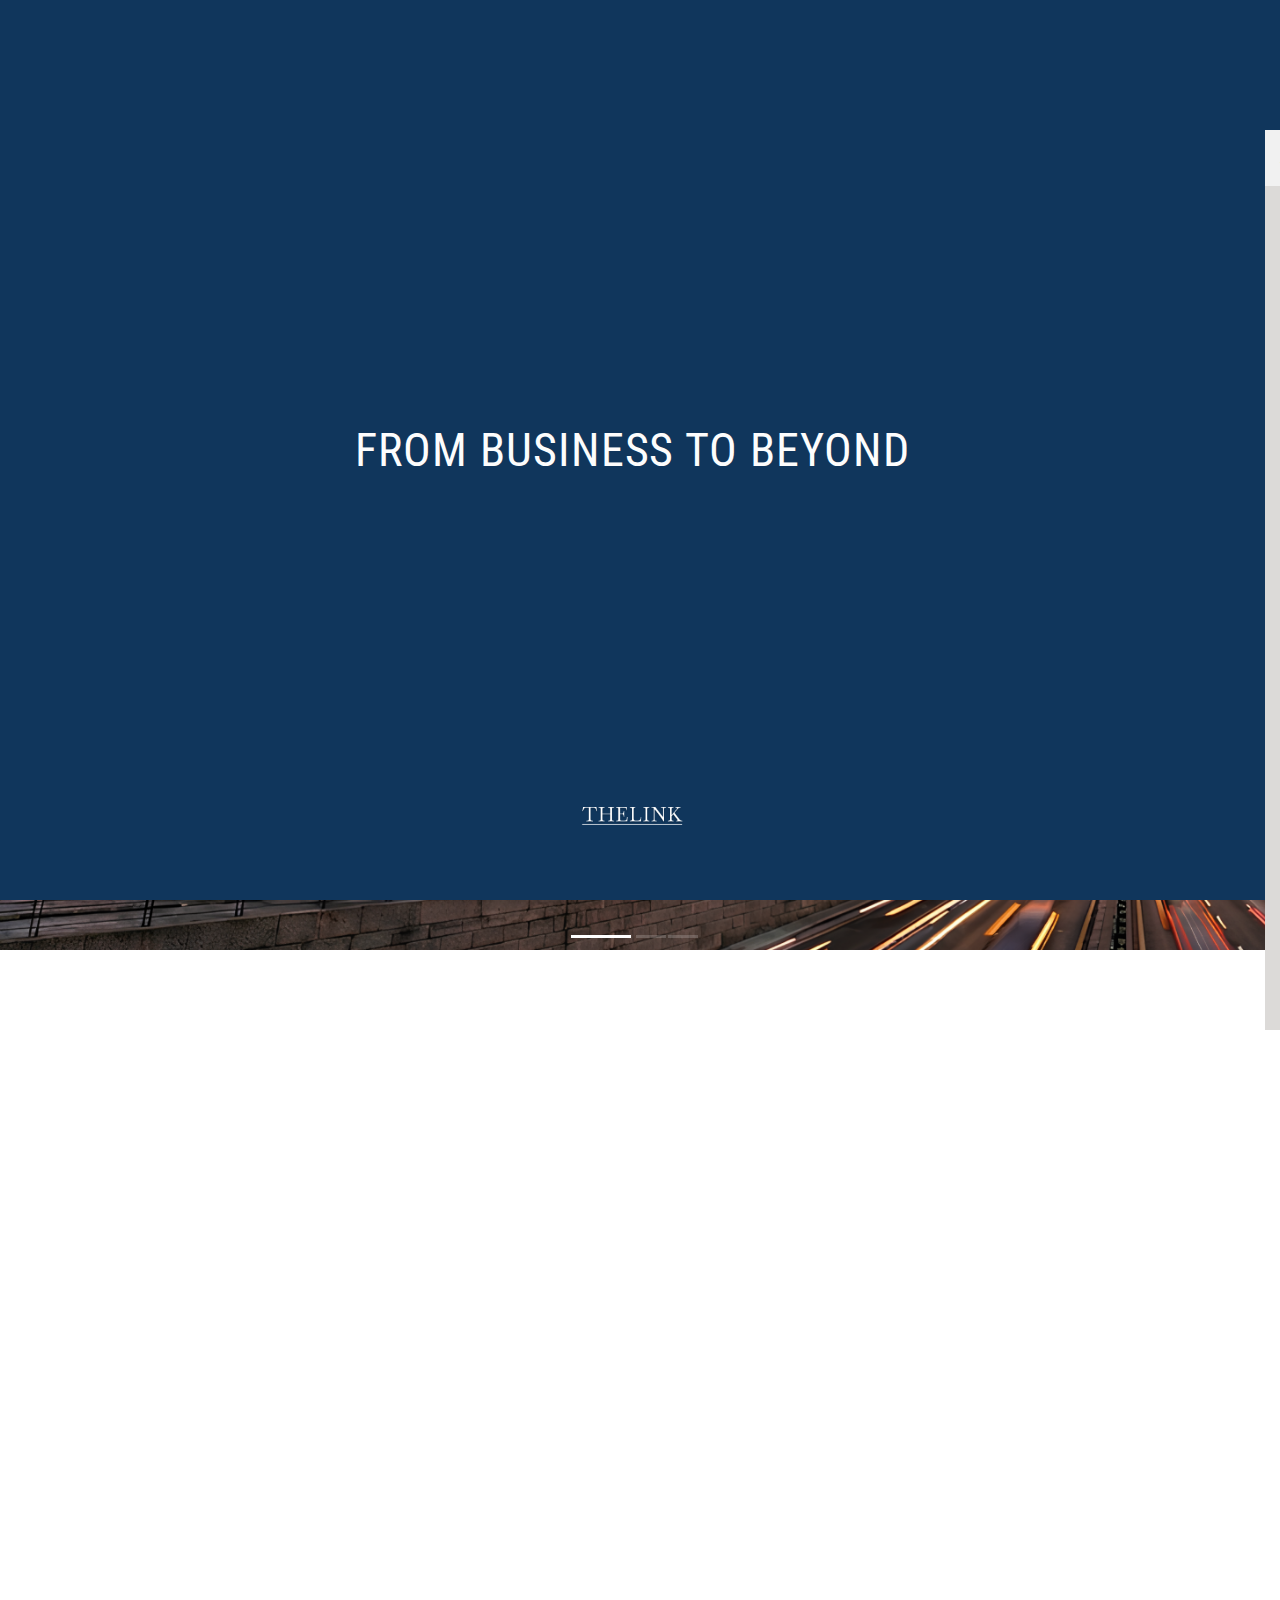
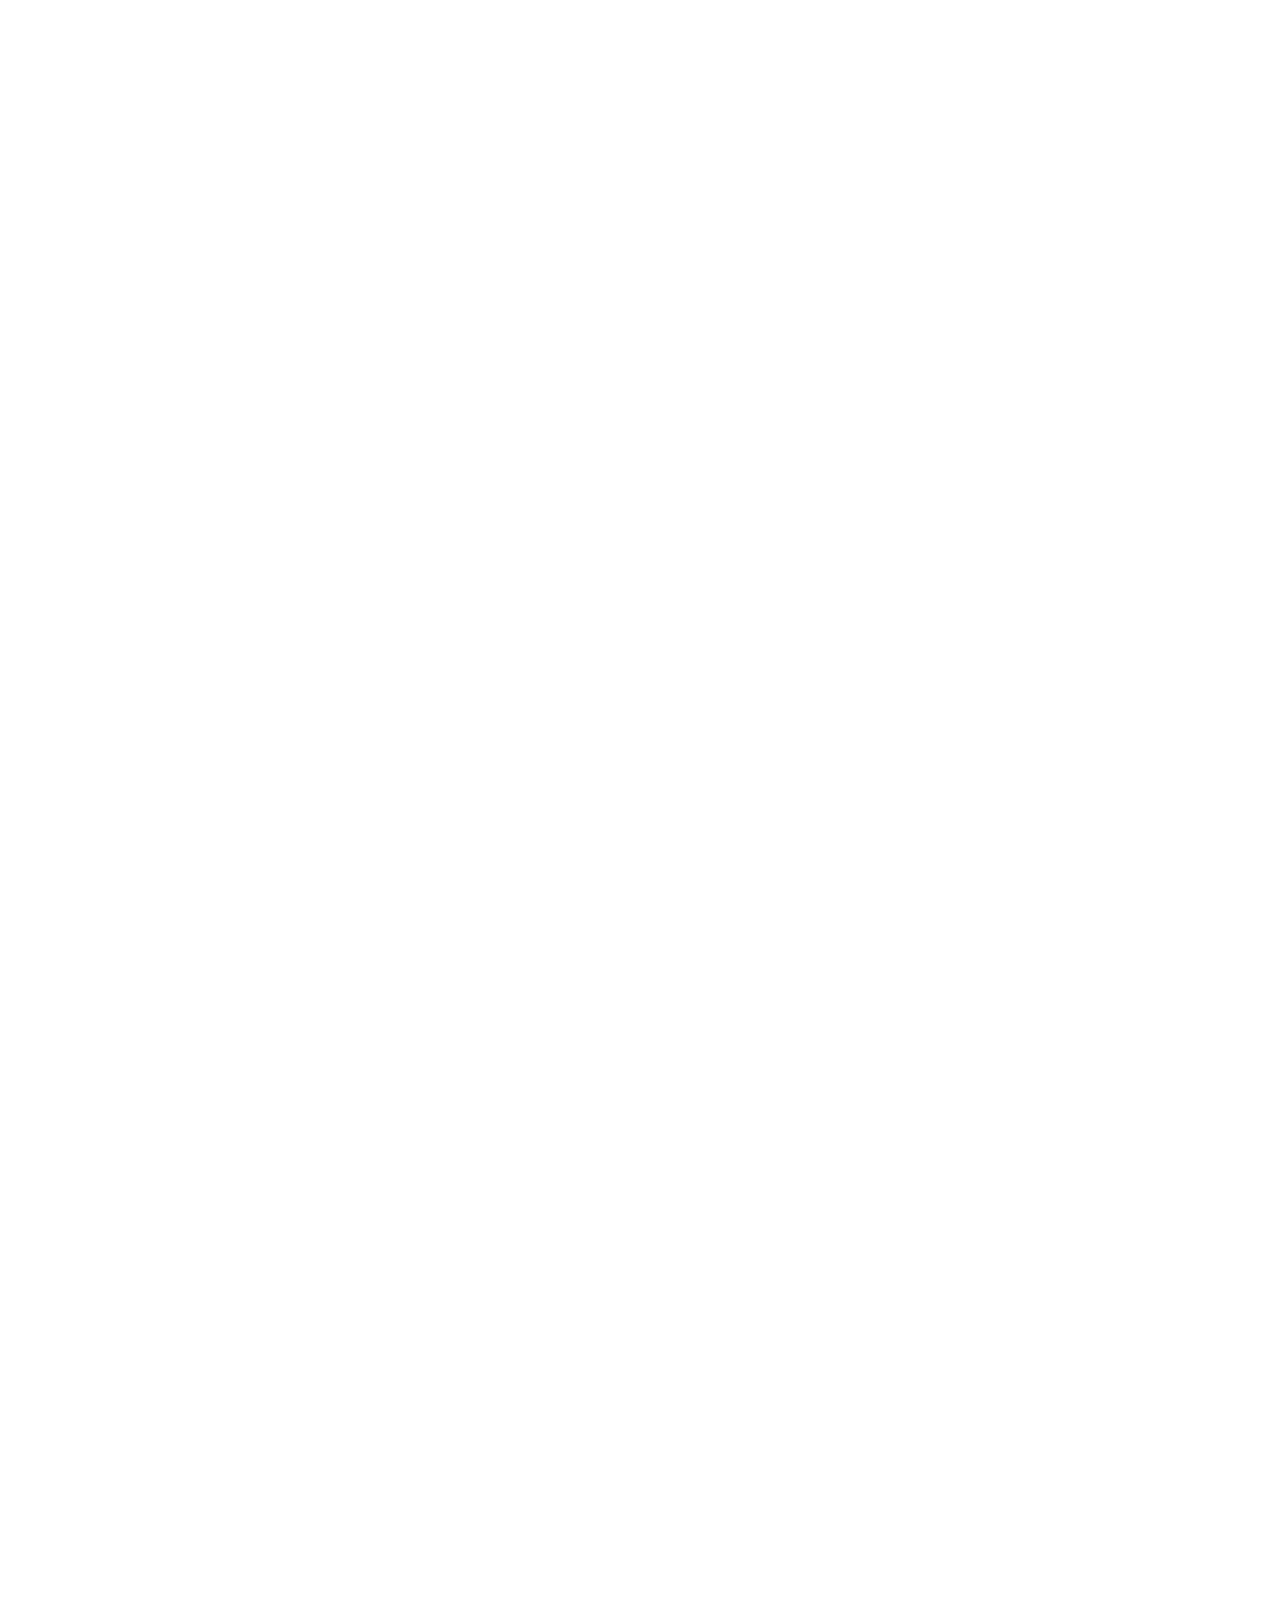
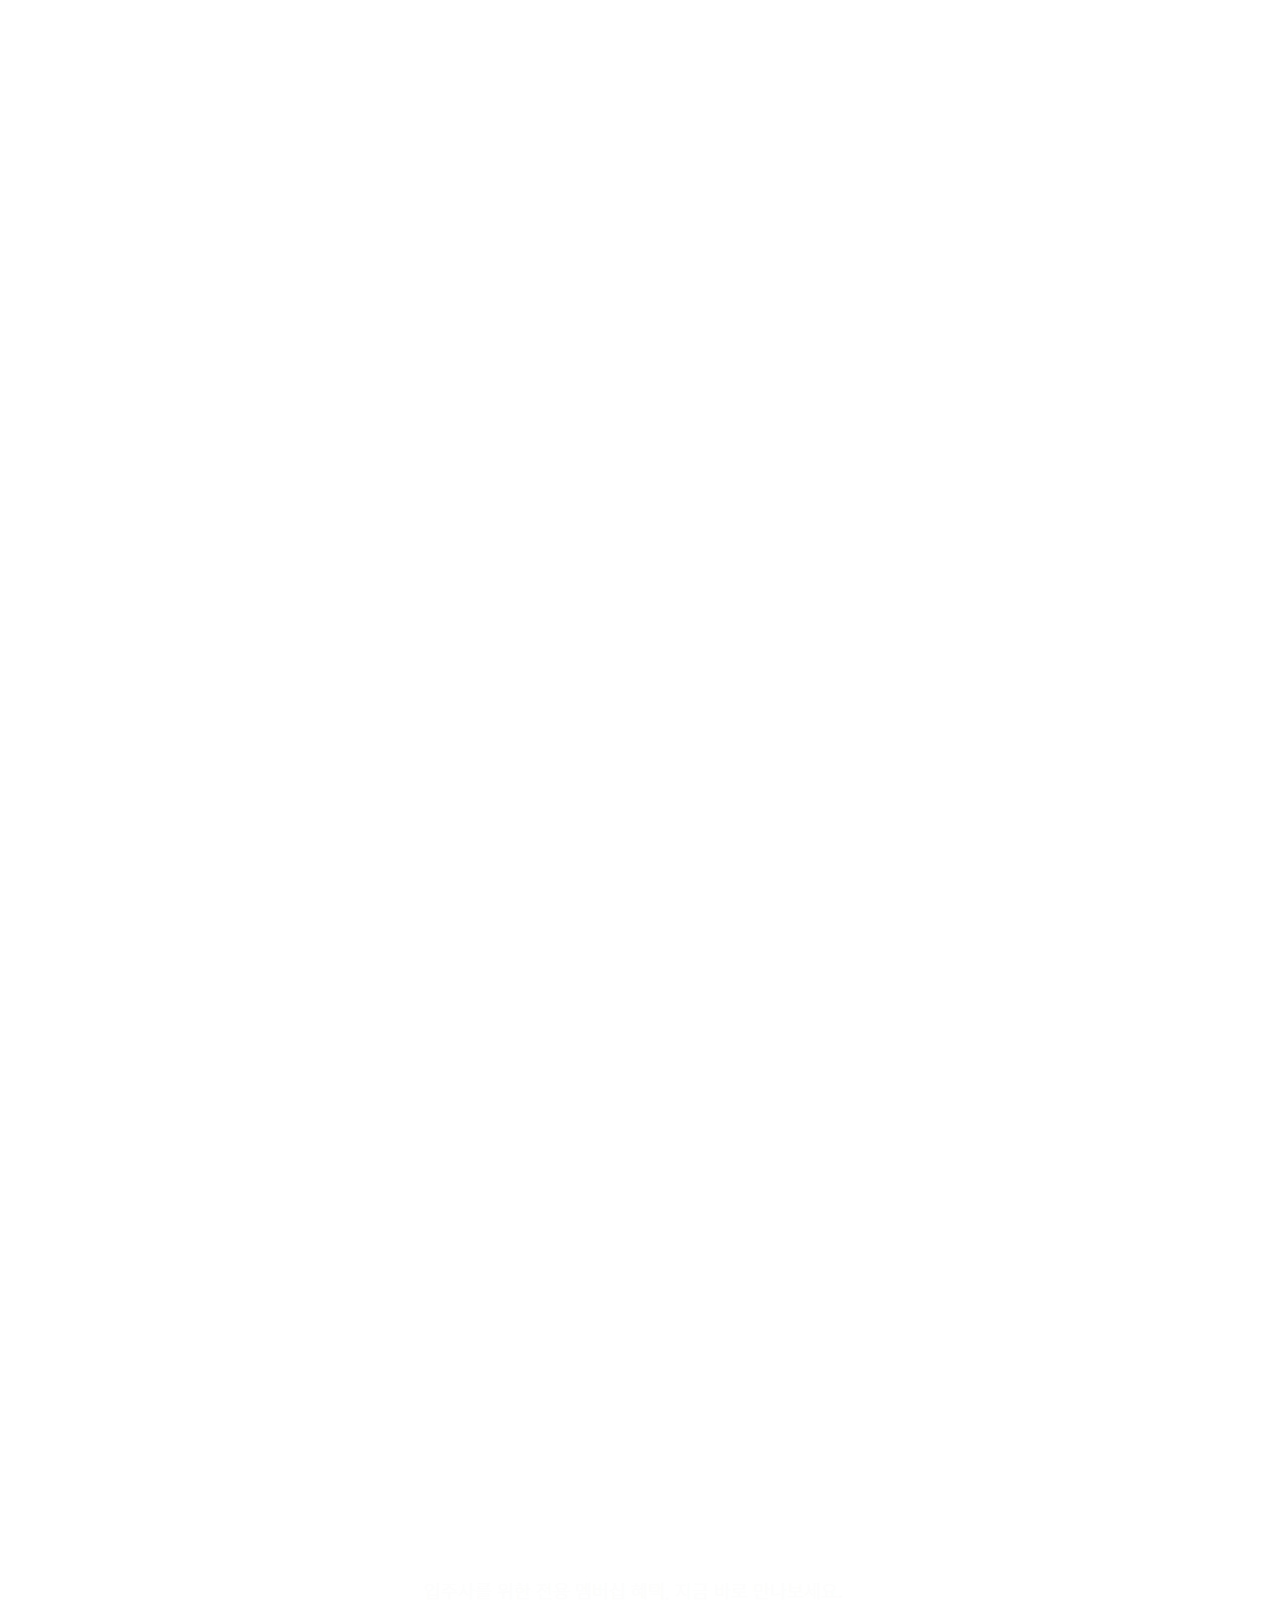
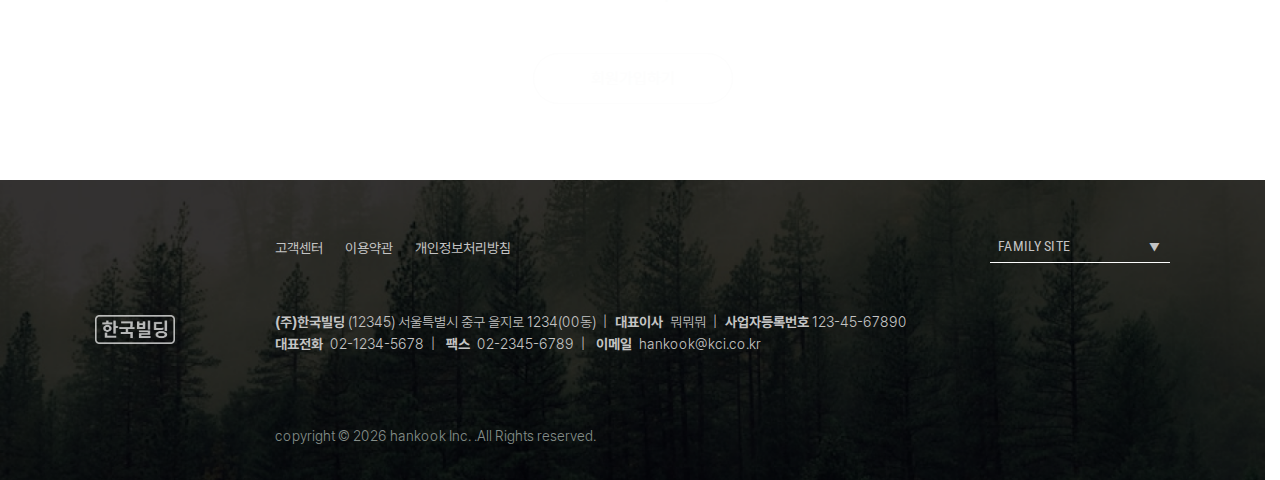
<file: index.html>
<!DOCTYPE html>
<html lang="ko">
<head>
  <meta charset="UTF-8">
  <meta name="viewport" content="width=device-width, initial-scale=1.0">
  <title>한국빌딩 통합 플랫폼 - THE LINK</title>

  <!-- css -->
  <link rel="preload" href="./assets/font/Pretendard-Regular.woff2" as="font" type="font/woff2" crossorigin>
  <link rel="preload" href="./assets/font/Pretendard-Bold.woff2" as="font" type="font/woff2" crossorigin>
  <link rel="stylesheet" href="./css/common.css">
  <link rel="stylesheet" href="./css/index.css">
  <link rel="stylesheet" href="./assets/js/swiper-bundle.min.css">
  <link rel="stylesheet" href="https://fonts.googleapis.com/css2?family=Material+Symbols+Outlined"/>


  <script src="./assets/js/jquery-3.7.1.min.js"></script>
  <script src="./assets/js/swiper-element-bundle.min.js"></script>
  <script src="./assets/js/gsap.min.js"></script>
  <script src="./assets/js/ScrollTrigger.min.js"></script>
  <script src="./js/index.js" defer></script>
  <script src="./js/common.js" defer></script>
</head>

<body class="main-page">
  <section id="intro-screen">
    <h2 class="intro-txt font-en">FROM BUSINESS TO BEYOND</h2>
    <h1 class="logo-ani"><img src="./images/splash/thelink.png" alt="로고"></h1>
  </section>

  <!-- header -->
  <div data-include="header.html"></div>


  <!-- section -->
  <main id="section">
    <!-- main banner -->
    <section class="main-banner">
      <swiper-container class="mainSwiper" effect="fade" speed="2000"  pagination="true" pagination-clickable="true"  space-between="0"
          centered-slides="true" autoplay-delay="5000" autoplay-disable-on-interaction="false">
          <swiper-slide class="bg1 slide">
            <div class="ban-txt">
              <h2 class="m-banner-txt font-en">
                Refining the Rhythm of Your Life : From Business to Beyond
              </h2>
              <img src="./images/index/thelink.png" alt="theLink로고">
            </div>
          </swiper-slide>
          <swiper-slide class="bg2 slide">
            <div class="ban-txt">
              <h2 class="m-banner-txt font-en">
                Refining the Rhythm of Your Life : From Business to Beyond
              </h2>
              <img src="./images/index/thelink.png" alt="theLink로고">
            </div>
          </swiper-slide>
          <swiper-slide class="bg3 slide">
            <div class="ban-txt">
                <h2 class="m-banner-txt font-en">
                  Refining the Rhythm of Your Life : From Business to Beyond
                </h2>
                <img src="./images/index/thelink.png" alt="theLink로고">
            </div>
          </swiper-slide>
      </swiper-container>
    </section>

    <!-- brand story -->
    <section class="brand-story">
      <div class="brand-txt">
        <div class="brand-title">
          <h2 class="main-title font-en">
            BRAND STORY
          </h2>
          <p class="sub-title font-en">
            THE LINK : FROM BUSINESS TO BEYOND
          </p>
        </div>
        <div class="brand-desc">
          <h3 class="main-desc">
            단순한 앱을 넘어, 입주사 임직원의 삶과 혜택을 유기적으로 잇는 <b>'커넥팅 플랫폼'</b>
          </h3>
          <!-- <h3 class="main-desc">
            유기적으로 잇는 <b>'커넥팅 플랫폼'</b>
          </h3> -->
          <p class="sub-desc">
            다양한 혜택과 문화·휴양 시설을 통해 입주사의 비즈니스와 일상을 함께 지원하고자 합니다.<br>
            회사가 소유한 공간을 기반으로 안정적인 운영과 관리를 제공하며,<br>
            입주사가 본연의 업무에 집중할 수 있는 환경을 만들어갑니다.<br>
            하나의 공간에서 형성된 연결은 입주사 간의 협력과 새로운 비즈니스 기회로 확장됩니다.<br>
            회사는 공간을 매개로,  지속 가능한 성장을 함께하는 커뮤니티를 지향합니다.
          </p>
        </div>
      </div>

      <div class="brand-img">
        <img src="./images/header/thelink_w.png" alt="브랜드로고">
        <span class="bg-area"></span>
      </div>
    </section>

    <!-- our building -->
    <section class="our-building">
      <div class="title build-tit">
        <h1 class="sect-tit font-en">
          OUR BUILDING
        </h1>
        <p class="sect-desc">
          안정적인 운영과 관리를 제공하고 입주사와 함께 성장하는 한국빌딩
        </p>
      </div>
      <ul class="buildings">
        <li class="building1 building">
          <div class="txt">
            <h3>청계한국빌딩</h3>
            <p class="building-desc">
              도시의 흐름을 담은 비지니스 공간
            </p>
          </div>
          <a class="view-more" href="buildings_cheonggye.html">자세히 보기</a>
        </li>
        <li class="building2 building">
          <div class="txt">
            <h3>을지한국빌딩</h3>
            <p class="building-desc">
              일상의 중심이 되는 업무 공간
            </p>
          </div>
          <a class="view-more" href="">자세히 보기</a>
        </li>
        <li class="building3 building">
          <div class="txt">
            <h3>종로한국빌딩</h3>
            <p class="building-desc">
              지속 가능한 가치를 만드는 공간
            </p>
          </div>
          <a class="view-more" href="">자세히 보기</a>
        </li>
                <li class="building4 building">
          <div class="txt">
            <h3>소공한국빌딩</h3>
            <p class="building-desc">
              신뢰와 가치를 담은 비지니스 공간
            </p>
          </div>
          <a class="view-more" href="">자세히 보기</a>
        </li>
      </ul>
    </section>

    <!-- membership benefit -->
    <section class="membership">
      <div class="title membership-tit">
        <h1 class="sect-tit font-en">
          MEMBERSHIP BENEFITS
        </h1>
        <p class="sect-desc">
          THE LINK 멤버십 회원을 위한 특별한 혜택을 만나보세요.
        </p>
      </div>
      <ul class="benefits">
        <li class="benefit1 benefit">
          <div class="benefit-img-area">
              <a href="#">
                  <img src="./images/index/benefit-01.png" alt="상화원">
              </a>
          </div>
          <div class="benefit-txt-area">
              <a href="#">
                  <h2>상화원/한국빌라 할인</h2>
                  <p>멤버십 회원을 위한 전용 예약 혜택을 제공합니다.</p>
              </a>
          </div>
        </li>
        <li class="benefit2 benefit">
            <div class="benefit-img-area">
                <a href="#">
                    <img src="./images/index/benefit-02.png" alt="공유라운지">
                </a>
            </div>
            <div class="benefit-txt-area">
                <a href="#">
                    <h2>공유라운지/회의실/휴게옥상</h2>
                    <p>라운지, 회의실, 휴게 공간을 자유롭게 이용할 수 있습니다.</p>
                </a>
            </div>
        </li>
        <li class="benefit3 benefit">
            <div class="benefit-img-area">
                <a href="#">
                    <img src="./images/index/benefit-03.png" alt="카페할인">
                </a>
            </div>
            <div class="benefit-txt-area">
                <a href="#">
                    <h2>다이닝/카페/피부과 할인혜택</h2>
                    <p>입점사 이용 시 다양한 할인 혜택을 제공합니다.</p>
                </a>
            </div>
        </li>
        <li class="benefit4 benefit">
            <div class="benefit-img-area">
                <a href="#">
                    <img src="./images/index/benefit-04.png" alt="발렛서비스">
                </a>
            </div>
            <div class="benefit-txt-area">
                <a href="#">
                    <h2>발렛서비스 지원</h2>
                    <p>편리한 주차 서비스를 통해 이동의 부담을 줄여드립니다.</p>
                </a>
            </div>
        </li>
      </ul>  
    </section>


    <!-- 상화원/동검도 -->
    <section class="rest">
      <div class="rest-bnr">
        <div class="rs-bnr-txt-area">
          <em class="font-en">FIRST ACCESS TO RETREAT</em>
          <p>THE LINK 멤버십을 위한 상화원/동검도 한국빌라</p>
          <a class="reserv-btn" href="">자세히보기</a>
        </div>
      </div>
      <div class="rest-contents">
        <div class="title rest-tit">
          <h1 class="sect-tit font-en">
            YOUR REST
          </h1>
          <p class="sect-desc">
            일상 속 쉼은 늘 부족하지만,<br>이곳에 들어서는 순간 온전한 나만의 휴식이 시작됩니다.
          </p>
        </div>
        <swiper-container class="swiper-rest" init="false" pagination-type="none" space-between="20" style="--swiper-theme-color: #10365C;
            --swiper-pagination-progressbar-bg-color:#bbb; 
            " centered-slides="false"   slides-offset-before="0"  slides-offset-after="0"   grab-cursor="true" loop="true" autoplay-delay="4000" autoplay-disable-on-interaction="false">
          <!-- <swiper-slide class="dummy-slide" aria-hidden="true" ></swiper-slide> -->
          <swiper-slide class="cont-slide sd1">
            <a href="">
              <div class="slide-img-area"></div>
              <div class="slide-txt-area">
                <div class="slide-tit-area">
                  <p class="slide-sub-tit">
                    자연을 간직한 비밀정원
                  </p>
                  <h3 class="slide-main-tit">상화원</h3>
                </div>
                <div class="slide-sub-area">
                  <p class="slide-sub-desc">
                    상화원은 조화를 숭상한다는 이름 그대로 죽도가 지닌<br>
                    자연미를 보존하는 것을 기본 원칙으로 삼았습니다.
                  </p>
                </div>
              </div>
            </a>
          </swiper-slide>
          <swiper-slide class="cont-slide sd2">
            <a href="">
              <div class="slide-img-area"></div>
              <div class="slide-txt-area">
                <div class="slide-tit-area">
                  <p class="slide-sub-tit">
                    당신의 하루를 더 행복하게
                  </p>
                  <h3 class="slide-main-tit">동검도 한국빌라</h3>
                </div>
                <div class="slide-sub-area">
                  <p class="slide-sub-desc">
                    석양이 머무르는 풍경과 함께 즐기는<br>
                    아주 평범하고도 특별한 날의 추억
                  </p>
                </div>
              </div>
            </a>
          </swiper-slide>
          <swiper-slide class="cont-slide sd1">
            <a href="">
              <div class="slide-img-area"></div>
              <div class="slide-txt-area">
                <div class="slide-tit-area">
                  <p class="slide-sub-tit">
                    자연을 간직한 비밀정원
                  </p>
                  <h3 class="slide-main-tit">상화원</h3>
                </div>
                <div class="slide-sub-area">
                  <p class="slide-sub-desc">
                    상화원은 조화를 숭상한다는 이름 그대로 죽도가 지닌<br>
                    자연미를 보존하는 것을 기본 원칙으로 삼았습니다.
                  </p>
                </div>
              </div>
            </a>
          </swiper-slide>
          <swiper-slide class="cont-slide sd2">
            <a href="">
              <div class="slide-img-area"></div>
              <div class="slide-txt-area">
                <div class="slide-tit-area">
                  <p class="slide-sub-tit">
                    당신의 하루를 더 행복하게
                  </p>
                  <h3 class="slide-main-tit">동검도 한국빌라</h3>
                </div>
                <div class="slide-sub-area">
                  <p class="slide-sub-desc">
                    석양이 머무르는 풍경과 함께 즐기는<br>
                    아주 평범하고도 특별한 날의 추억
                  </p>
                </div>
              </div>
            </a>
          </swiper-slide>
        </swiper-container>
      </div>
    </section>

    <!-- 회원가입배너 -->
    <section class="join-banner">
      <div class="join-txt">
        <h3>입주사를 위한 전용 멤버십 혜택, 지금 바로 만나보세요.</h3>
        <a class="join-btn" href="join.html">회원가입하기</a>
      </div>
    </section>

  </main>

<!-- footer -->
  <div data-include="footer.html"></div>
</body>
</html>
</file>
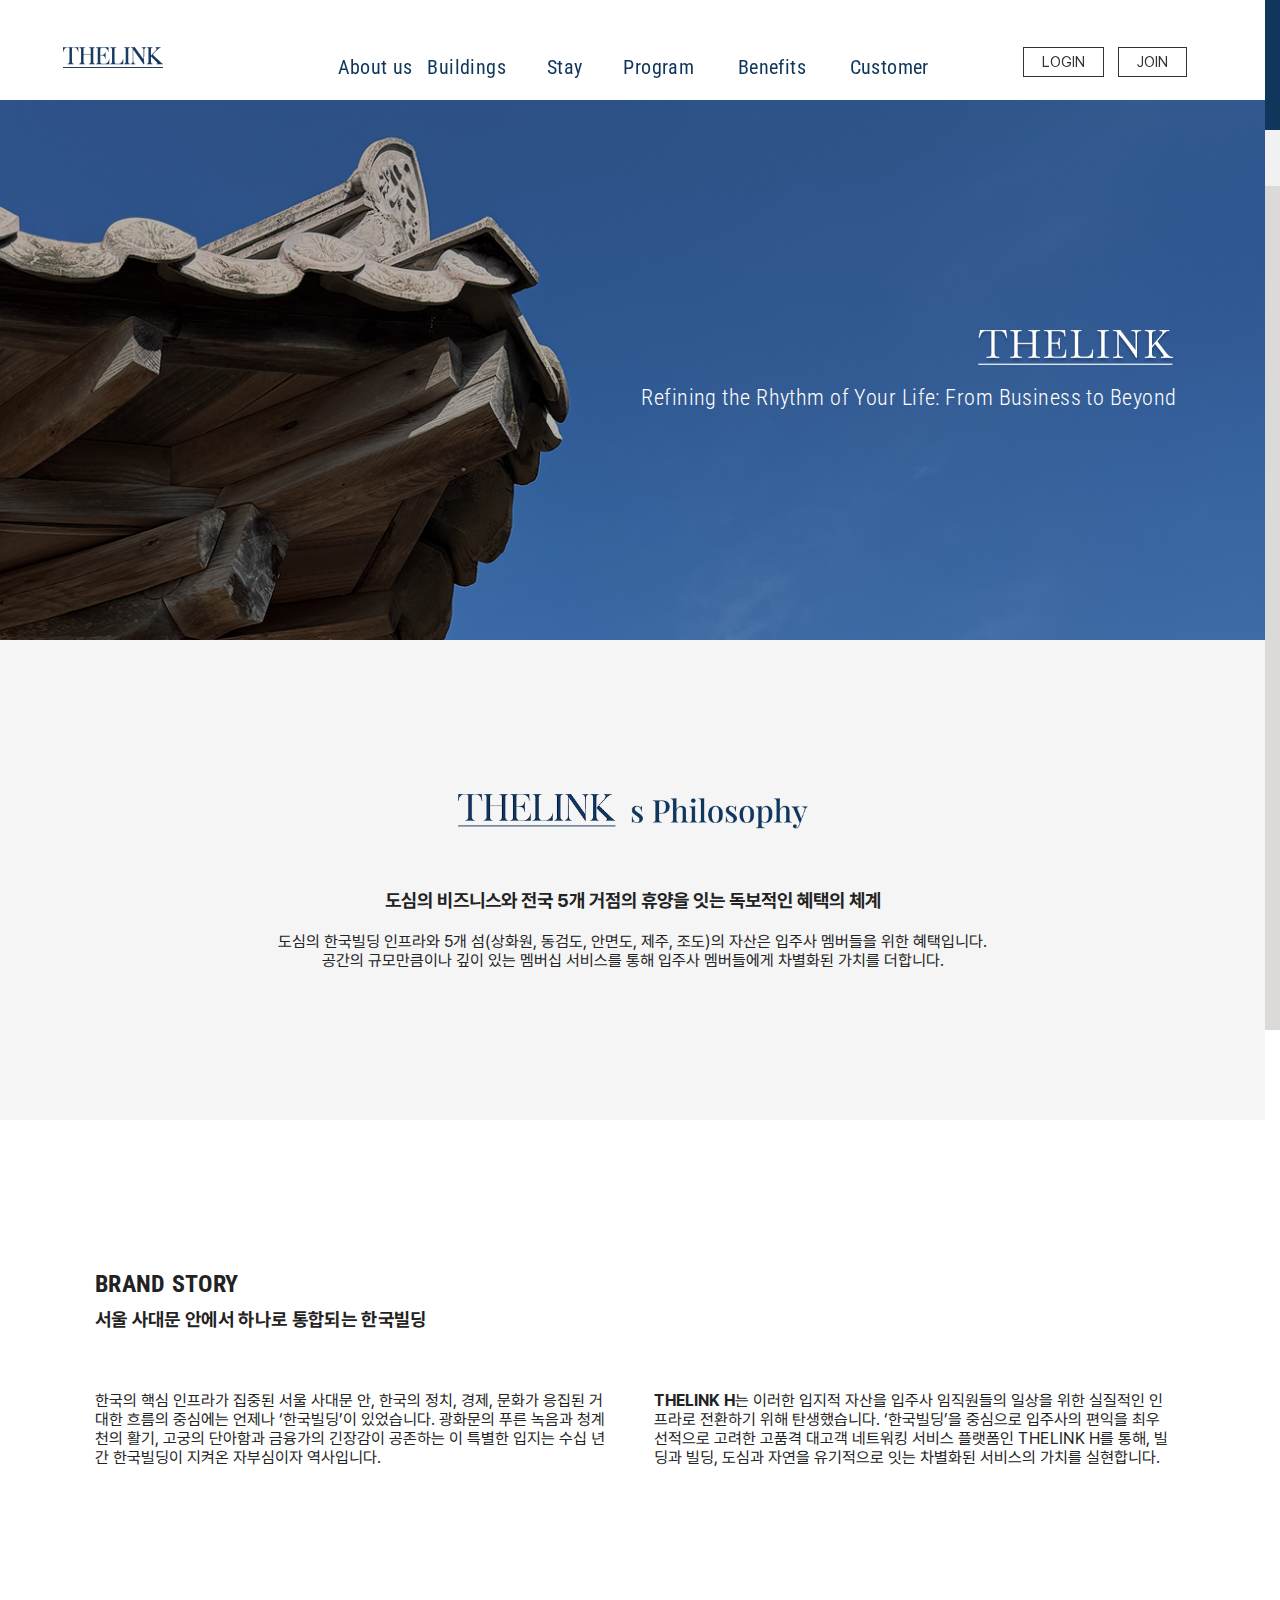
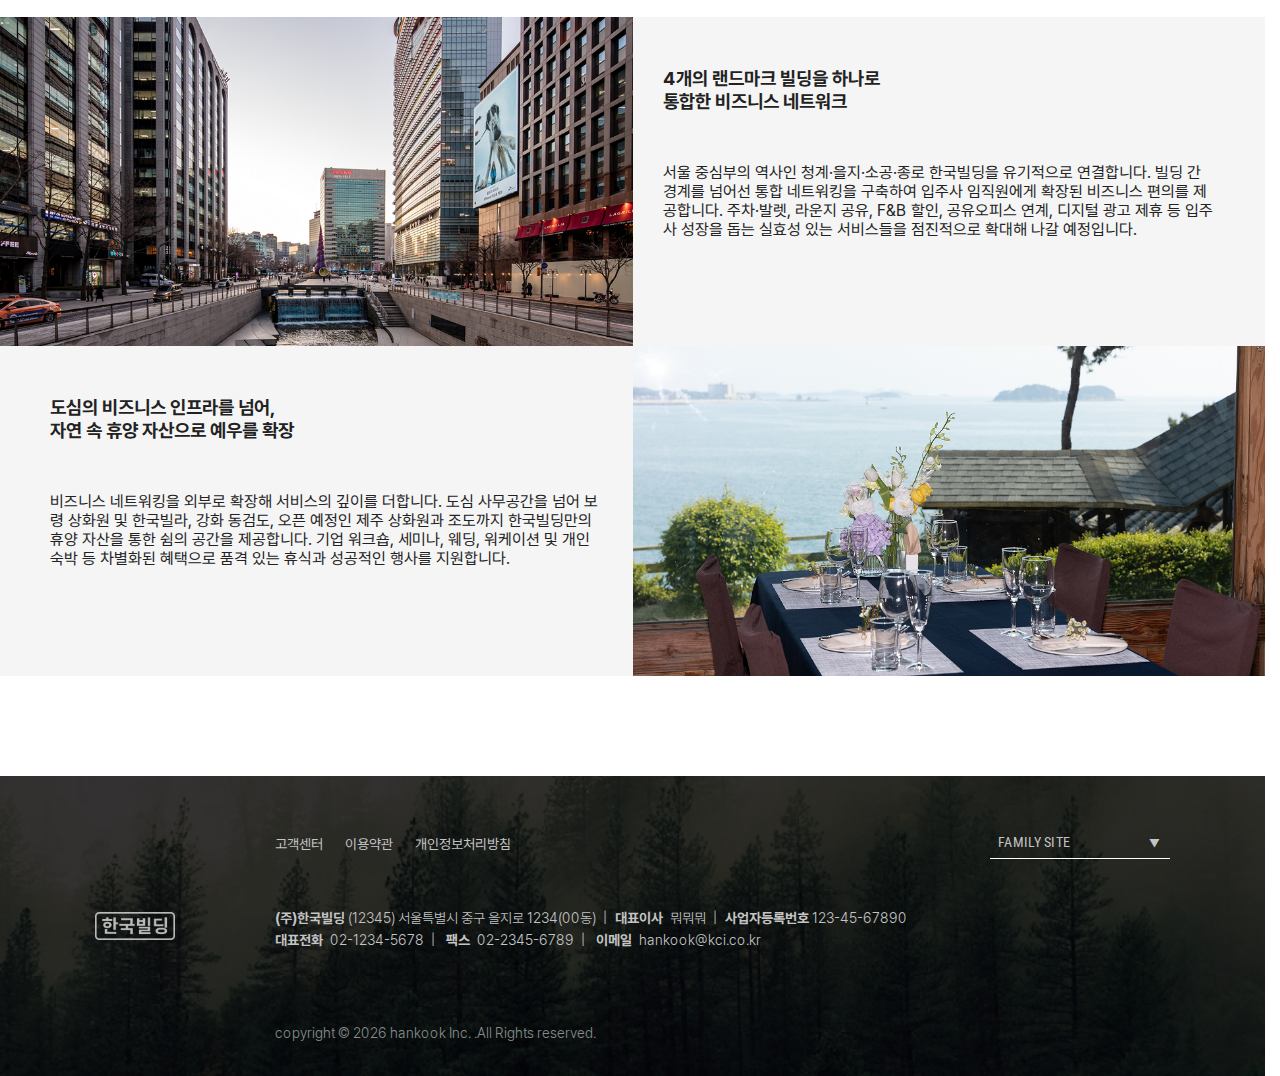
<file: about_brandstroy.html>
<!DOCTYPE html>
<html lang="en">
<head>
  <meta charset="UTF-8">
  <meta name="viewport" content="width=device-width, initial-scale=1.0">
  <title>한국빌딩 통합 플랫폼 - THE LINK</title>

  <!-- css -->
  <link rel="preload" href="./assets/font/Pretendard-Regular.woff2" as="font" type="font/woff2" crossorigin>
  <link rel="preload" href="./assets/font/Pretendard-Bold.woff2" as="font" type="font/woff2" crossorigin>
  <link rel="stylesheet" href="./css/common.css">
  <link rel="stylesheet" href="./css/about_brandstory.css">

  <!-- js -->
  <script src="./assets/js/jquery-3.7.1.min.js"></script>
  <script src="./js/common.js" defer></script>
</head>


<body>
  <!-- header -->
  <div data-include="header.html"></div>

  <main>
    <section class="sub-visual">
      <div class="visual-content">
        <h1 class="visual-logo"><img src="./images/index/thelink.png" alt="THELINK"></h1>
        <p class="visual-txt font-en">Refining the Rhythm of Your Life: From Business to Beyond</p>
      </div>
    </section>

    <section class="wrap-brand-story">
      <div class="story-title">
        <img src="./images/about/brand-stroy-title.png" alt="브랜드철학">
        <h3 class="common-title">도심의 비즈니스와 전국 5개 거점의 휴양을 잇는 독보적인 혜택의 체계</h3>
        <p class="common-desc">도심의 한국빌딩 인프라와 5개 섬(상화원, 동검도, 안면도, 제주, 조도)의 자산은 입주사 멤버들을 위한 혜택입니다. <br>공간의 규모만큼이나 깊이 있는 멤버십 서비스를 통해 입주사 멤버들에게 차별화된 가치를 더합니다.</p>
      </div>
      <ul class="brand-story-contents">
        <li class="content1">
          <div class="title-area font-en">
            <h2>BRAND STORY</h2>
            <h3 class="common-title">서울 사대문 안에서 하나로 통합되는 한국빌딩</h3>
          </div>
          <div class="ss-desc">
            <p class="common-desc">
              한국의 핵심 인프라가 집중된 서울 사대문 안, 한국의 정치, 경제, 문화가 응집된 거대한 흐름의 중심에는 언제나 ‘한국빌딩’이 있었습니다. 광화문의 푸른 녹음과 청계천의 활기, 고궁의 단아함과 금융가의 긴장감이 공존하는 이 특별한 입지는 수십 년간 한국빌딩이 지켜온 자부심이자 역사입니다.
            </p>
            <p class="common-desc">
              <b>THELINK H</b>는 이러한 입지적 자산을 입주사 임직원들의 일상을 위한 실질적인 인프라로 전환하기 위해 탄생했습니다. ‘한국빌딩’을 중심으로 입주사의 편익을 최우선적으로 고려한 고품격 대고객 네트워킹 서비스 플랫폼인 THELINK H를 통해, 빌딩과 빌딩, 도심과 자연을 유기적으로 잇는 차별화된 서비스의 가치를 실현합니다.
            </p>
          </div>
        </li>
        <li class="content2">
          <div class="s-img-area">
            <img src="./images/about/brand-story-con02.png" alt="청계빌딩거리">
          </div>
          <div class="desc-area">
            <h3 class="common-title">4개의 랜드마크 빌딩을 하나로</h3><h3 class="common-title">통합한 비즈니스 네트워크</h3>
            <p class="common-desc">
              서울 중심부의 역사인 청계·을지·소공·종로 한국빌딩을 유기적으로 연결합니다. 빌딩 간 경계를 넘어선 통합 네트워킹을 구축하여 입주사 임직원에게 확장된 비즈니스 편의를 제공합니다. 주차·발렛, 라운지 공유, F&B 할인, 공유오피스 연계, 디지털 광고 제휴 등 입주사 성장을 돕는 실효성 있는 서비스들을 점진적으로 확대해 나갈 예정입니다.
            </p>
          </div>
        </li>
        <li class="content3">
          <div class="desc-area">
            <h3 class="common-title">도심의 비즈니스 인프라를 넘어,</h3><h3 class="common-title">자연 속 휴양 자산으로 예우를 확장</h3>
            <p class="common-desc">
              비즈니스 네트워킹을 외부로 확장해 서비스의 깊이를 더합니다. 도심 사무공간을 넘어 보령 상화원 및 한국빌라, 강화 동검도, 오픈 예정인 제주 상화원과 조도까지 한국빌딩만의 휴양 자산을 통한 쉼의 공간을 제공합니다. 기업 워크숍, 세미나, 웨딩, 워케이션 및 개인 숙박 등 차별화된 혜택으로 품격 있는 휴식과 성공적인 행사를 지원합니다.
            </p>
          </div>
          <div class="s-img-area">
            <img src="./images/about/brand-stroy-con03.png" alt="상화원오션뷰">
          </div>
        </li>
      </ul>

      </div>
    </section>
  </main>
  
  <!-- footer -->
  <div data-include="footer.html"></div>


  <script>
    window.addEventListener('DOMContentLoaded', () => {
      includeHTML(initCommonDesign);
    });
  </script>
</body>
</html>
</file>
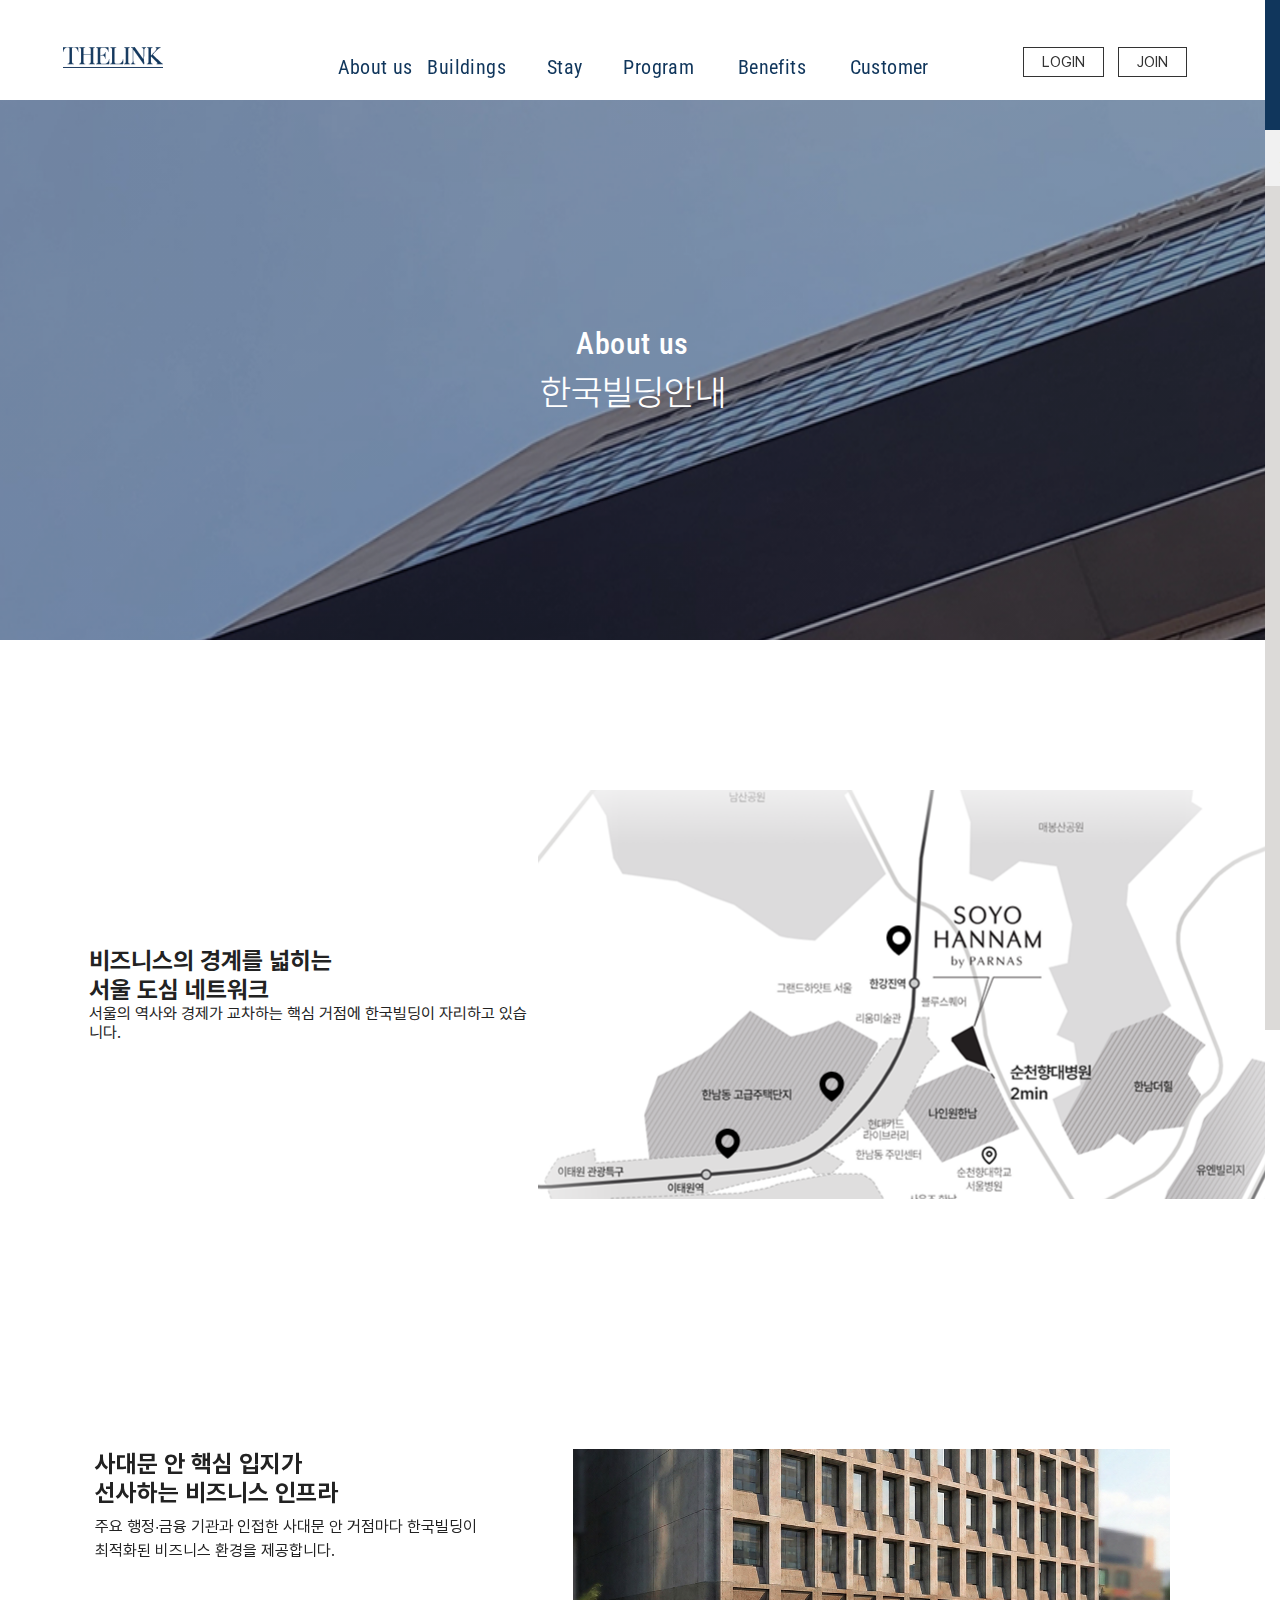
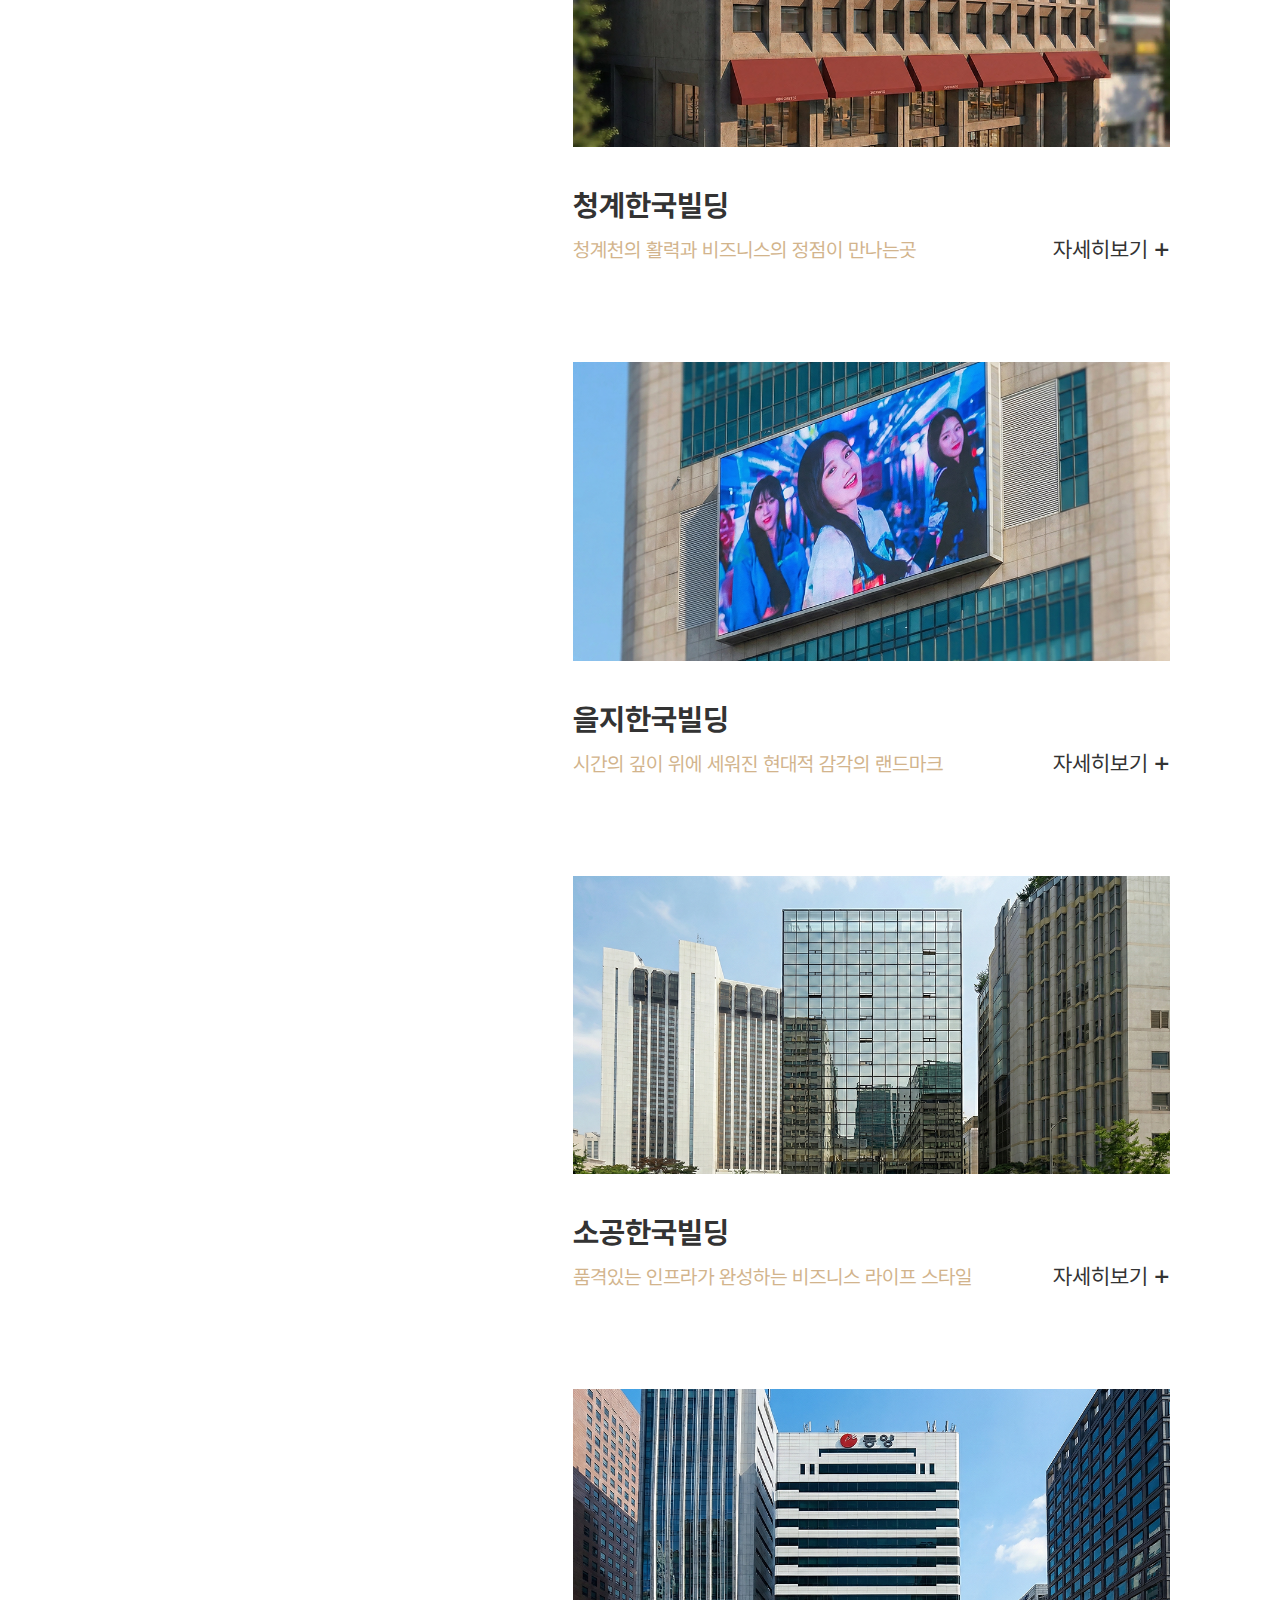
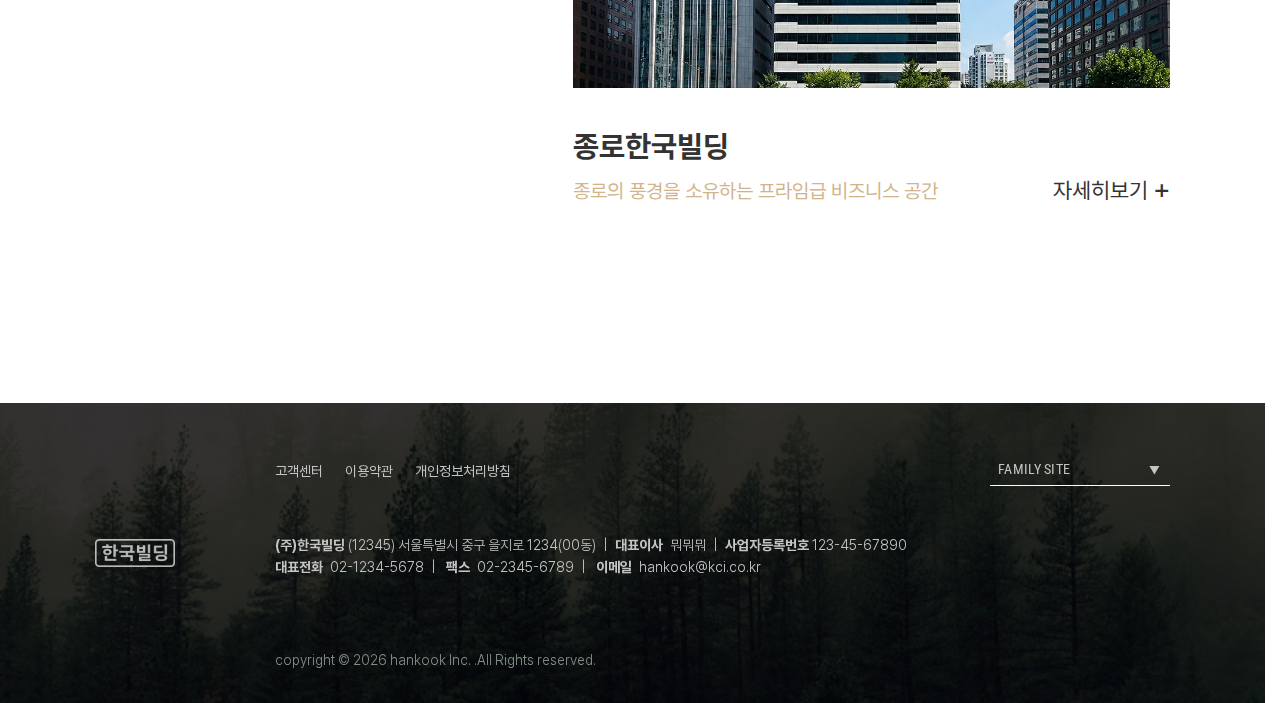
<file: about_building.html>
<!DOCTYPE html>
<html lang="en">
<head>
  <meta charset="UTF-8">
  <meta name="viewport" content="width=device-width, initial-scale=1.0">
  <title>한국빌딩 통합 플랫폼 - THE LINK</title>

  <!-- css -->
  <link rel="preload" href="./assets/font/Pretendard-Regular.woff2" as="font" type="font/woff2" crossorigin>
  <link rel="preload" href="./assets/font/Pretendard-Bold.woff2" as="font" type="font/woff2" crossorigin>
  <link rel="stylesheet" href="./css/common.css">
  <link rel="stylesheet" href="./css/about_building.css">

  <!-- js -->
  <script src="./assets/js/jquery-3.7.1.min.js"></script>
  <script src="./js/common.js" defer></script>
</head>


<body>
  <!-- header -->
  <div data-include="header.html"></div>

  <main>
    <section class="sub-visual">
      <div class="visual-content">
        <h1 class="visual-tit font-en">About us</h1>
        <p class="visual-txt">한국빌딩안내</p>
      </div>
    </section>
    <section class="map-area">
      <div class="map-text title-area">
        <h2>비즈니스의 경계를 넓히는<br>서울 도심 네트워크</h2>
        <p>서울의 역사와 경제가 교차하는 핵심 거점에 한국빌딩이 자리하고 있습니다.</p>
      </div>
      <div class="map-img"></div>
    </section>
    <section class="sticky-container">
      <div class="sticky-text title-area">
        <h2>사대문 안 핵심 입지가<br>선사하는 비즈니스 인프라</h2>
        <p>주요 행정∙금융 기관과 인접한 사대문 안 거점마다 한국빌딩이<br>
최적화된 비즈니스 환경을 제공합니다.</p>
      </div>

      <div class="scroll-content">
        <div class="card">
          <img src="./images/about/cheonggye.png" alt="청계한국빌딩">
          <div class="wrap-card-txt">
            <div class="building-name-desc">
              <h3>청계한국빌딩</h3>
              <p>청계천의 활력과 비즈니스의 정점이 만나는곳</p>
            </div>
            <div class="building-view-more">
              <a href="buildings.html?tab=cheonggye">자세히보기</a>
            </div>
          </div>
        </div>
        <div class="card">
          <img src="./images/about/eulji.png" alt="을지한국빌딩">
          <div class="wrap-card-txt">
            <div class="building-name-desc">
              <h3>을지한국빌딩</h3>
              <p>시간의 깊이 위에 세워진 현대적 감각의 랜드마크</p>
            </div>
            <div class="building-view-more">
              <a href="buildings.html?tab=eulji">자세히보기</a>
            </div>
          </div>
        </div>        
        <div class="card">
          <img src="./images/about/sogong.png" alt="소공한국빌딩">
          <div class="wrap-card-txt">
            <div class="building-name-desc">
              <h3>소공한국빌딩</h3>
              <p>품격있는 인프라가 완성하는 비즈니스 라이프 스타일</p>
            </div>
            <div class="building-view-more">
              <a href="buildings.html?tab=sogong">자세히보기</a>
            </div>
          </div>
        </div>        
        <div class="card">
          <img src="./images/about/jongro.png" alt="종로한국빌딩">
          <div class="wrap-card-txt">
            <div class="building-name-desc">
              <h3>종로한국빌딩</h3>
              <p>종로의 풍경을 소유하는 프라임급 비즈니스 공간</p>
            </div>
            <div class="building-view-more">
              <a href="buildings.html?tab=jongro">자세히보기</a>
            </div>
          </div>
        </div>
      </div>
    </section>
  </main>
  
  <!-- footer -->
  <div data-include="footer.html"></div>


  <script>
    window.addEventListener('DOMContentLoaded', () => {
      includeHTML(initCommonDesign);
    });
  </script>
</body>
</html>
</file>
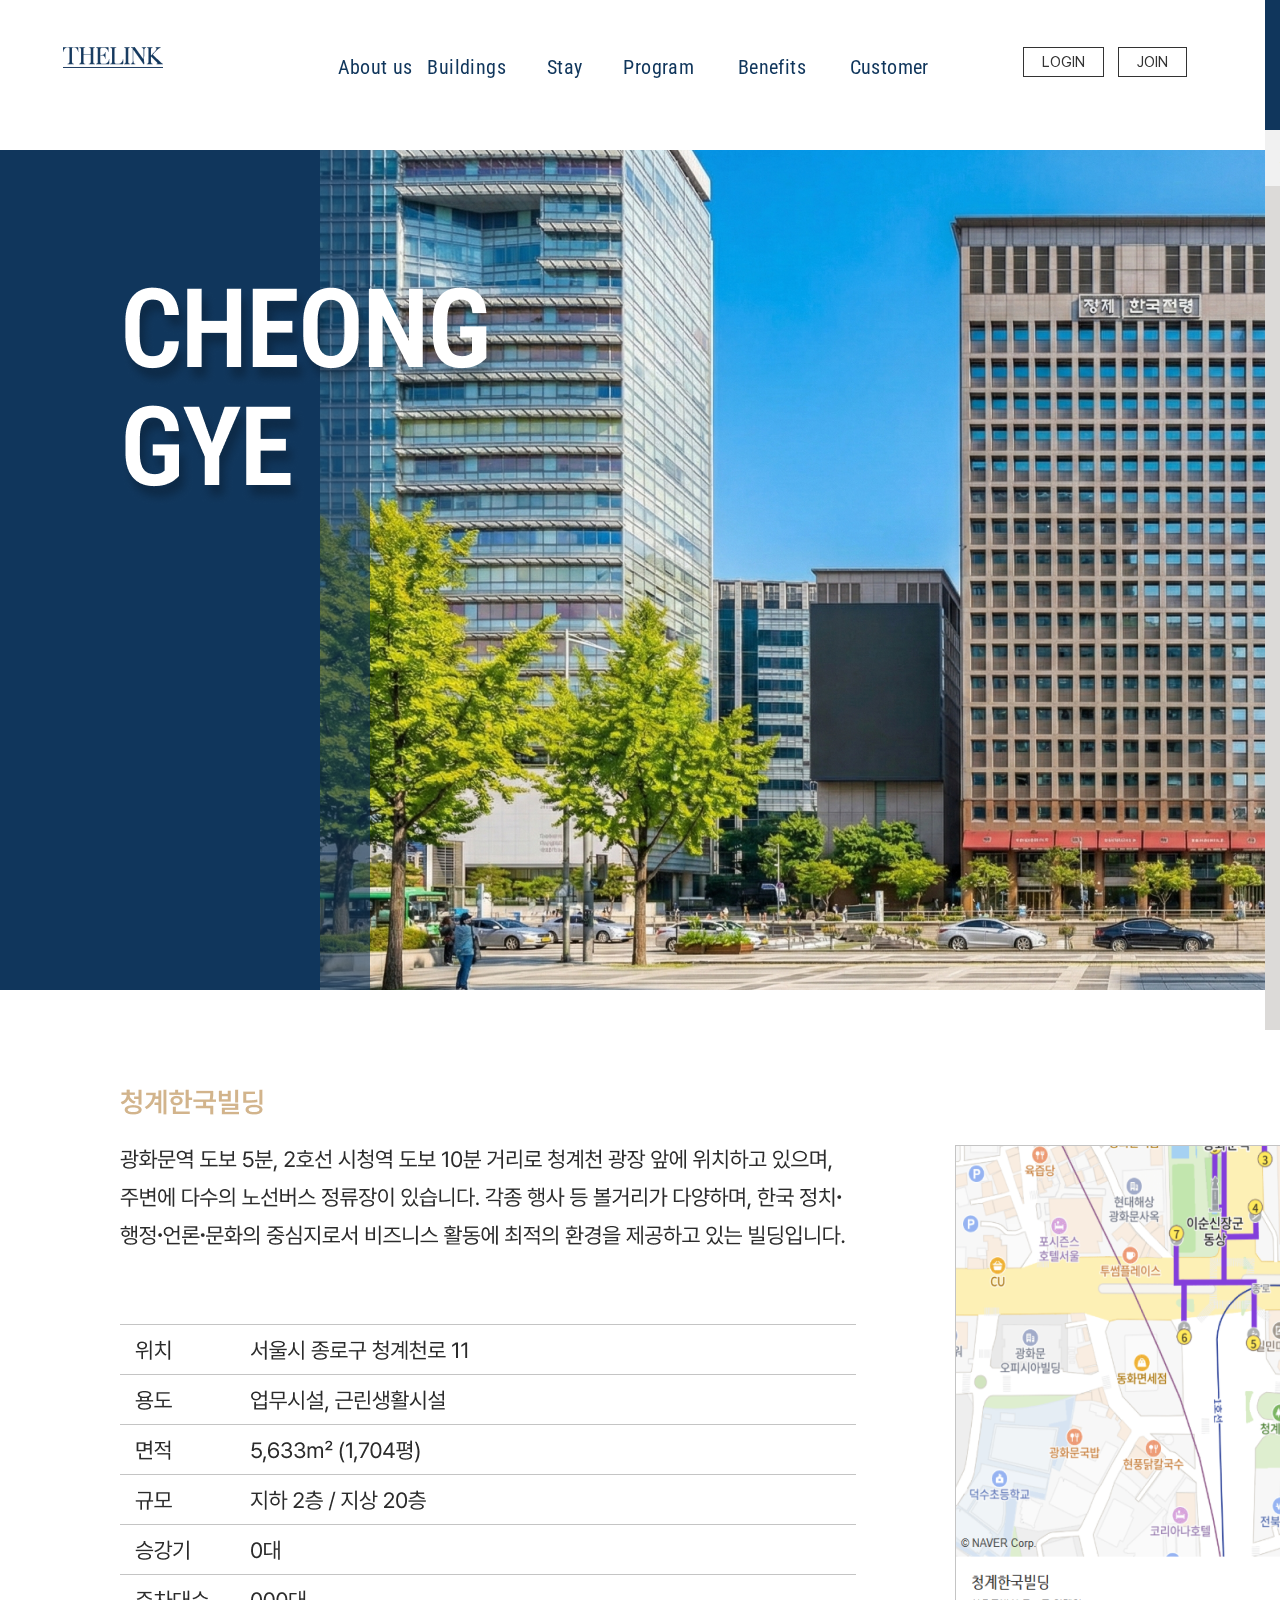
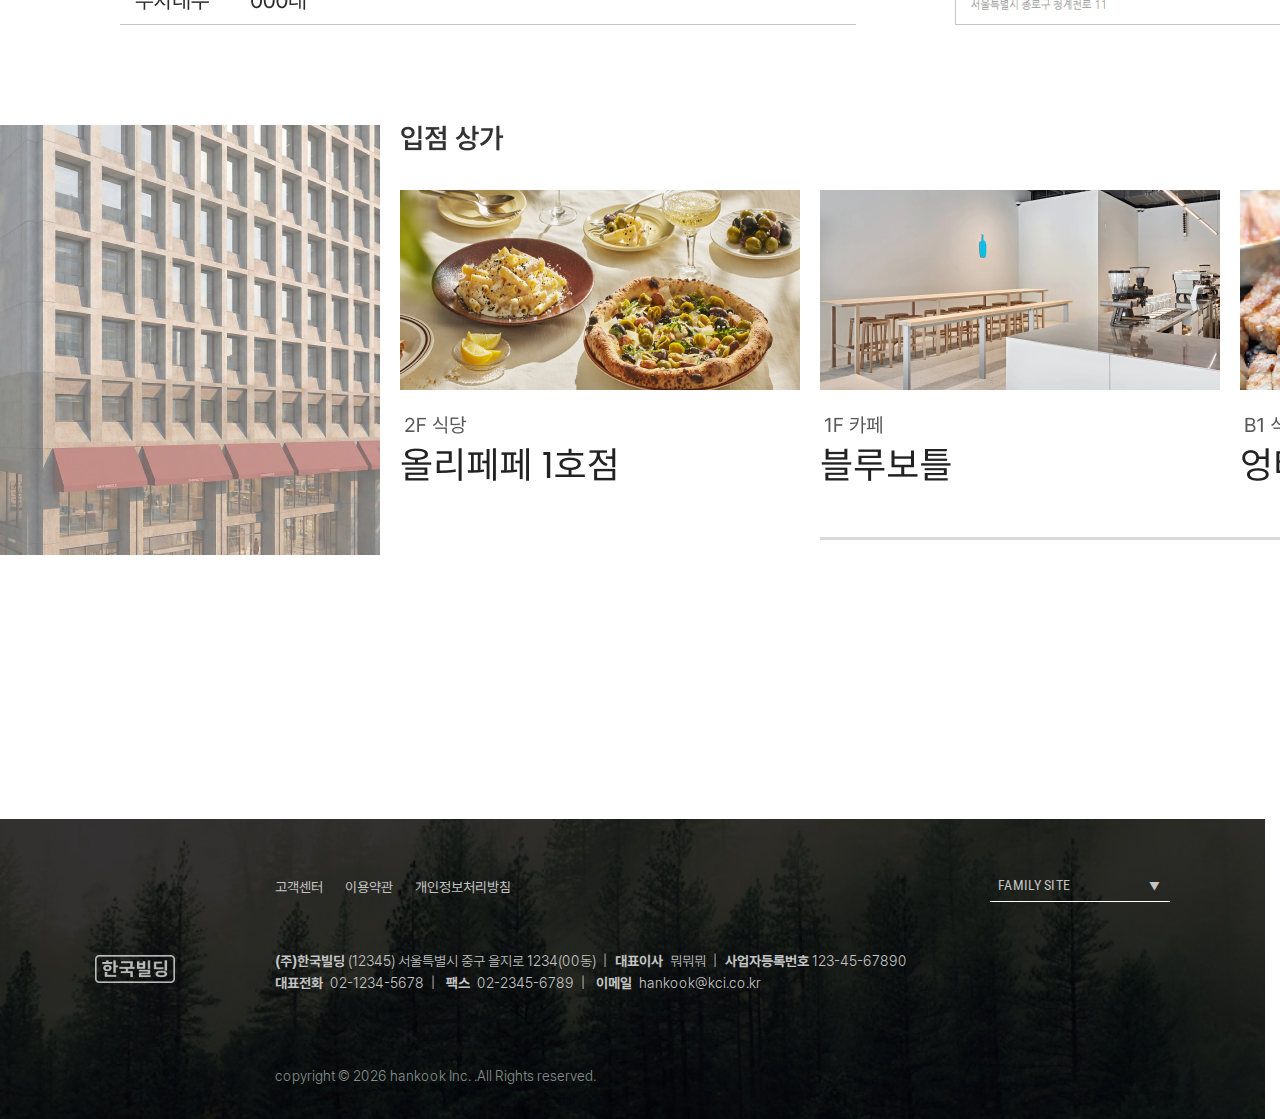
<file: buildings_cheonggye.html>
<!DOCTYPE html>
<html lang="en">
<head>
  <meta charset="UTF-8">
  <meta name="viewport" content="width=device-width, initial-scale=1.0">
  <title>한국빌딩 통합 플랫폼 - THE LINK</title>

  <!-- css -->
  <link rel="preload" href="./assets/font/Pretendard-Regular.woff2" as="font" type="font/woff2" crossorigin>
  <link rel="preload" href="./assets/font/Pretendard-Bold.woff2" as="font" type="font/woff2" crossorigin>
  <link rel="stylesheet" href="./css/common.css">

  <!-- js -->
  <script src="./assets/js/jquery-3.7.1.min.js"></script>
  <script src="./js/common.js" defer></script>
</head>
<body class="buildings-page">
    <!-- header -->
  <div data-include="header.html"></div>
  <main>
    <img src="./images/buildings/cheonggye.png" alt="청계빌딩페이지">
  </main>
  <!-- footer -->
  <div data-include="footer.html"></div>


  <script>
    window.addEventListener('DOMContentLoaded', () => {
      includeHTML(initCommonDesign);
    });
  </script>
</body>
</html>
</file>
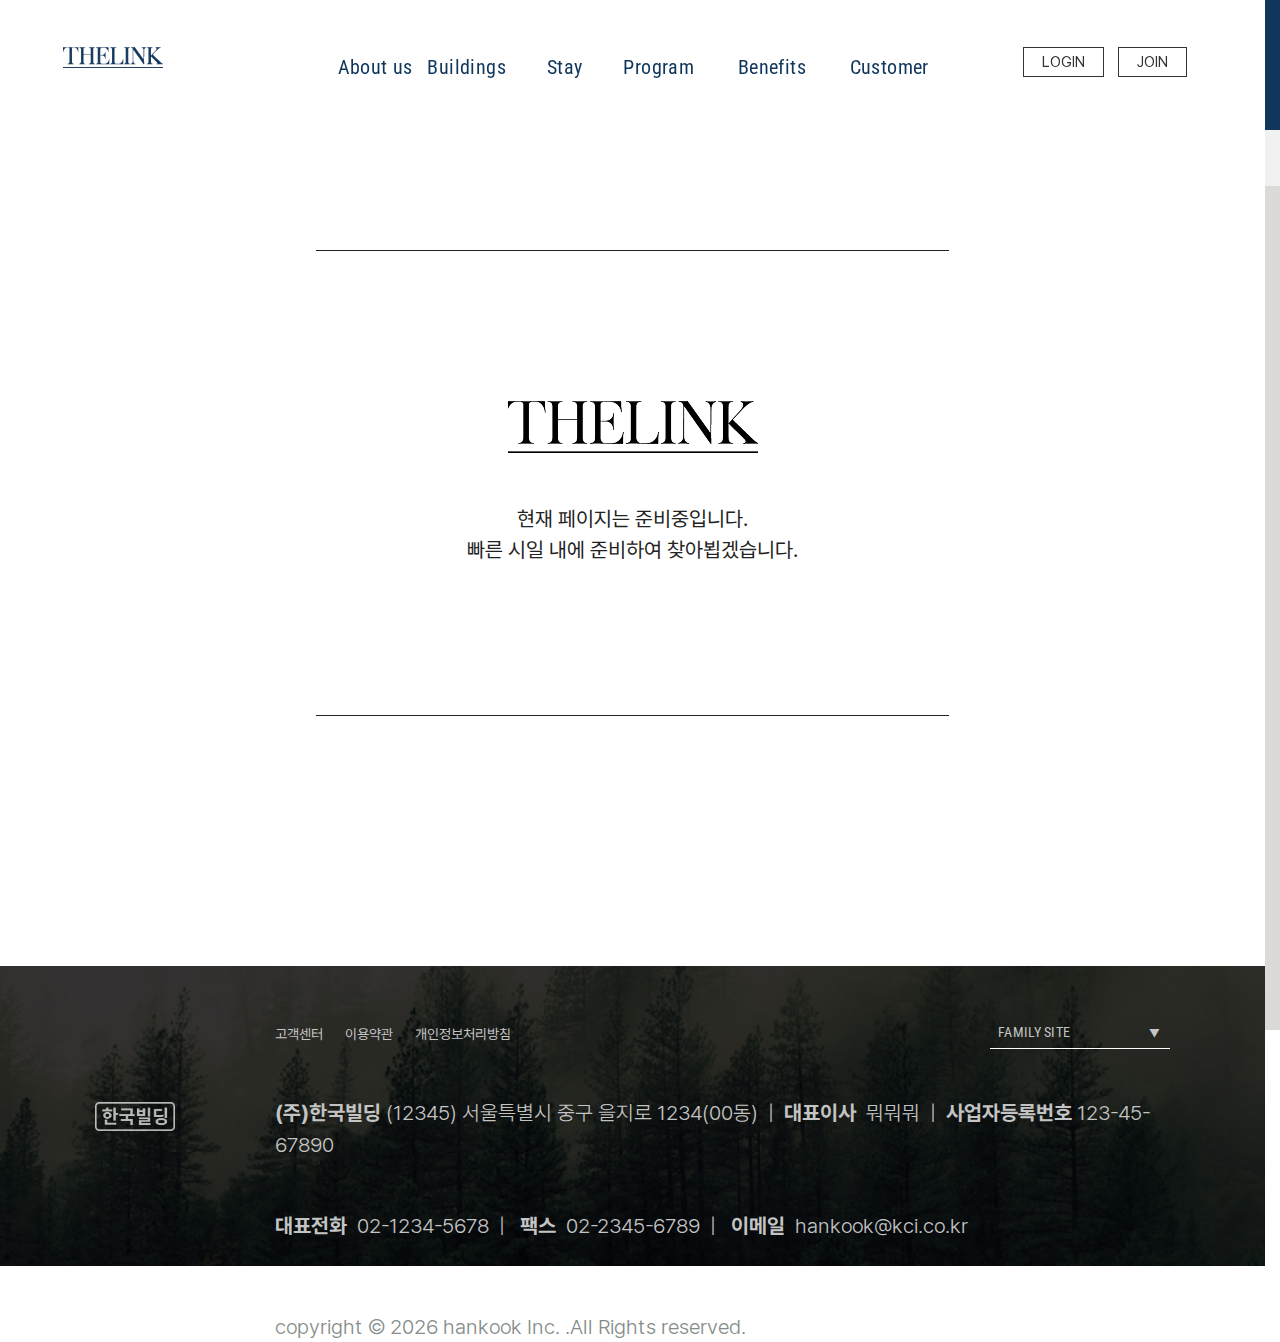
<file: coming-soon.html>
<!DOCTYPE html>
<html lang="en">
<head>
  <meta charset="UTF-8">
  <meta name="viewport" content="width=device-width, initial-scale=1.0">
  <title>한국빌딩 통합 플랫폼 - THE LINK</title>


  <!-- css -->
  <link rel="preload" href="./assets/font/Pretendard-Regular.woff2" as="font" type="font/woff2" crossorigin>
  <link rel="preload" href="./assets/font/Pretendard-Bold.woff2" as="font" type="font/woff2" crossorigin>
  <link rel="stylesheet" href="./css/common.css">

  <style>
    main{
      margin: 100px 0;
    }
    .ready-text{
      width: 50%;
      margin: 250px auto;
      text-align: center;
      padding: 150px 0;
      border-top: 1px solid var(--color-main-text);
      border-bottom: 1px solid var(--color-main-text);
    }
    p{
      font-size: clamp(1rem, 1.8vw, 1.3rem);
      margin-top: 50px;
      line-height: 1.5;
    }
  </style>

    <!-- js -->
  <script src="./assets/js/jquery-3.7.1.min.js"></script>
  <script src="./js/common.js" defer></script>
  <script src="./js/ui.js" defer></script>
</head>

<body>
  <!-- header -->
  <div data-include="header.html"></div>

  <main>
    <section class="ready-text">
      <img src="./images/thelink-coming-logo.png" alt="로고">
      <p>현재 페이지는 준비중입니다.<br>빠른 시일 내에 준비하여 찾아뵙겠습니다.</p>
    </section>
  </main>



  <!-- footer -->
  <div data-include="footer.html"></div>


  <script>
    window.addEventListener('DOMContentLoaded', () => {
      includeHTML(initCommonDesign);
    });
  </script>
</body>
</html>
</file>
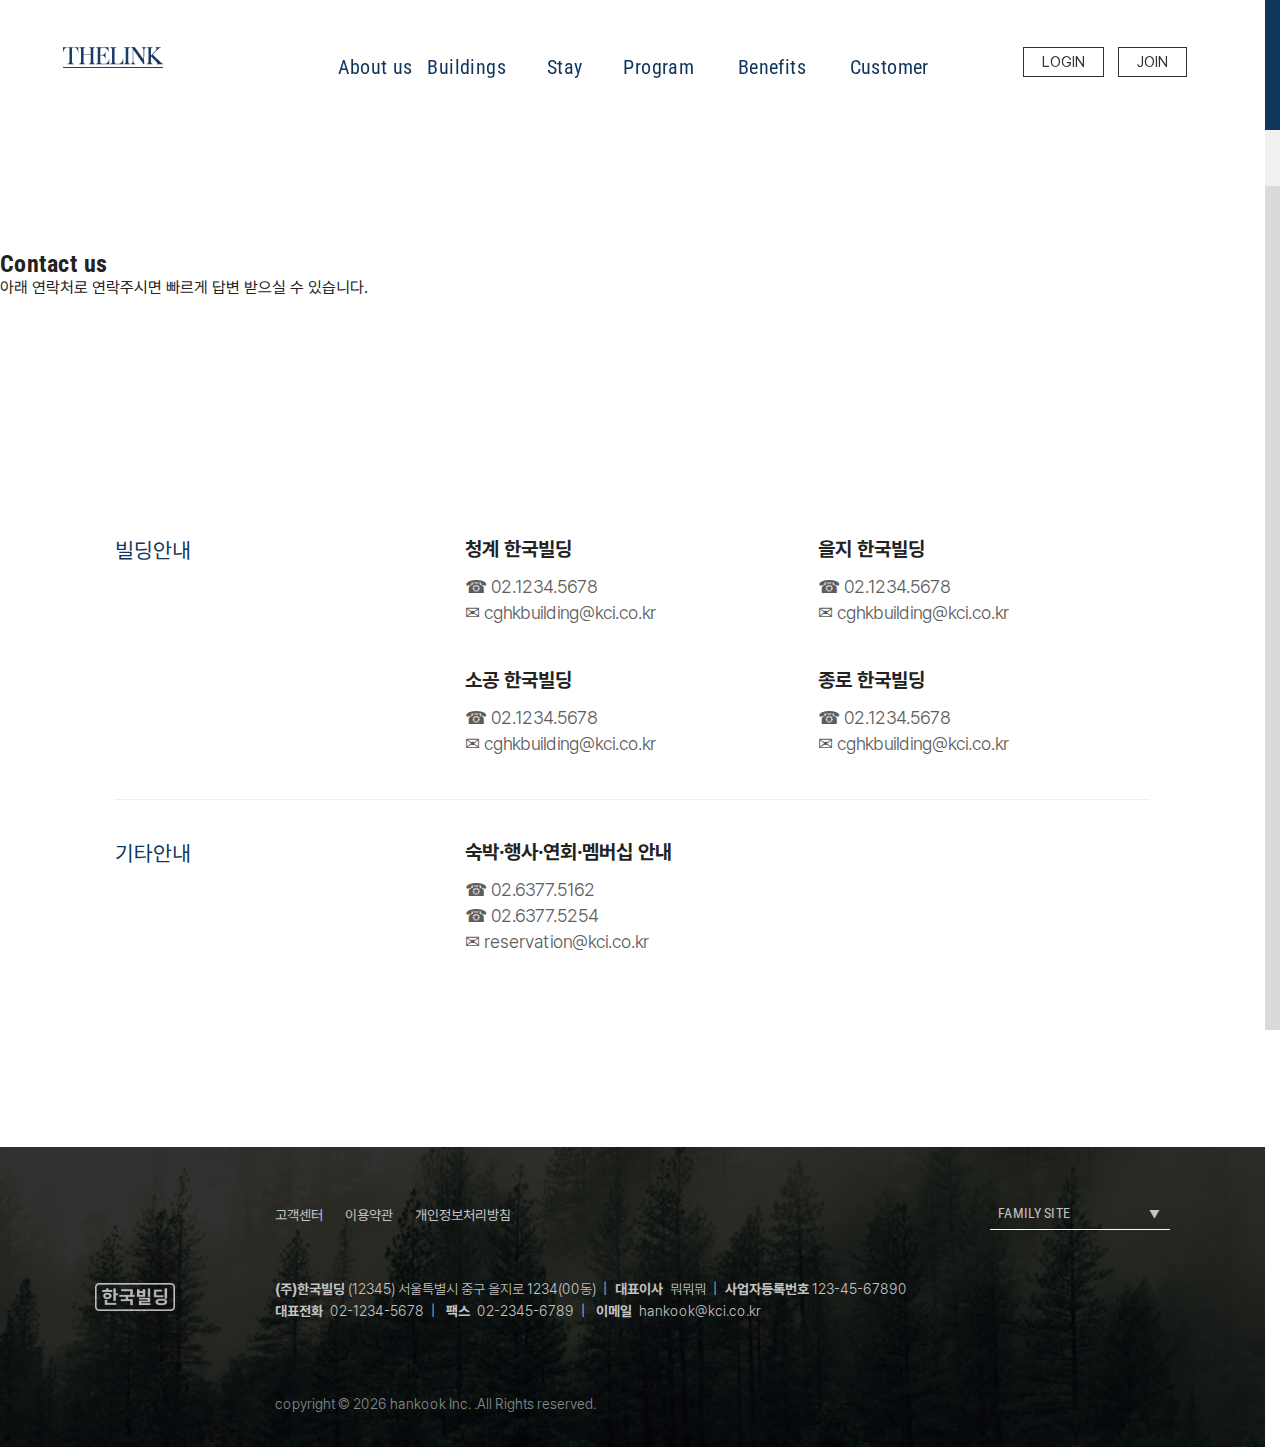
<file: contact_us.html>
<!DOCTYPE html>
<html lang="en">
<head>
  <meta charset="UTF-8">
  <meta name="viewport" content="width=device-width, initial-scale=1.0">
  <title>한국빌딩 통합 플랫폼 - THE LINK</title>
  
  <!-- css -->
  <link rel="preload" href="./assets/font/Pretendard-Regular.woff2" as="font" type="font/woff2" crossorigin>
  <link rel="preload" href="./assets/font/Pretendard-Bold.woff2" as="font" type="font/woff2" crossorigin>
  <link rel="stylesheet" href="./css/common.css">
  <link rel="stylesheet" href="./css/contact_us.css">

  <!-- js -->
  <script src="./assets/js/jquery-3.7.1.min.js"></script>
  <script src="./js/common.js" defer></script>
</head>
<body>
  <!-- header -->
  <div data-include="header.html"></div>

  <main>
    <section class="contact-header sub-page-header">
      <ul class="wrap-bd-header">
        <li class="title-area">
          <h2 class="font-en">Contact us</h2>
          <p>아래 연락처로 연락주시면 빠르게 답변 받으실 수 있습니다.</p>
        </li>
      </ul>
    </section>

    <div class="container">
      <section class="info-section">
        <div class="category">빌딩안내</div>
        <div class="content-grid">
          <div class="info-item">
            <h4 class="item-title">청계 한국빌딩</h4>
            <p class="item-contact">☎ 02.1234.5678</p>
            <p class="item-contact">✉ cghkbuilding@kci.co.kr</p>
          </div>
          <div class="info-item">
            <h4 class="item-title">을지 한국빌딩</h4>
            <p class="item-contact">☎ 02.1234.5678</p>
            <p class="item-contact">✉ cghkbuilding@kci.co.kr</p>
          </div>
          <div class="info-item">
            <h4 class="item-title">소공 한국빌딩</h4>
            <p class="item-contact">☎ 02.1234.5678</p>
            <p class="item-contact">✉ cghkbuilding@kci.co.kr</p>
          </div>
          <div class="info-item">
            <h4 class="item-title">종로 한국빌딩</h4>
            <p class="item-contact">☎ 02.1234.5678</p>
            <p class="item-contact">✉ cghkbuilding@kci.co.kr</p>
          </div>
        </div>
      </section>

      <hr class="divider">

      <section class="info-section">
        <div class="category">기타안내</div>
        <div class="content-grid">
          <div class="info-item">
            <h4 class="item-title">숙박·행사·연회·멤버십 안내</h4>
            <p class="item-contact">☎ 02.6377.5162</p>
            <p class="item-contact">☎ 02.6377.5254</p>
            <p class="item-contact">✉ reservation@kci.co.kr</p>
          </div>
        </div>
      </section>
    </div>

  </main>



    <!-- footer -->
  <div data-include="footer.html"></div>
    
    <script>
    window.addEventListener('DOMContentLoaded', () => {
      includeHTML(initCommonDesign);
    });
  </script>
</body>
</html>
</file>
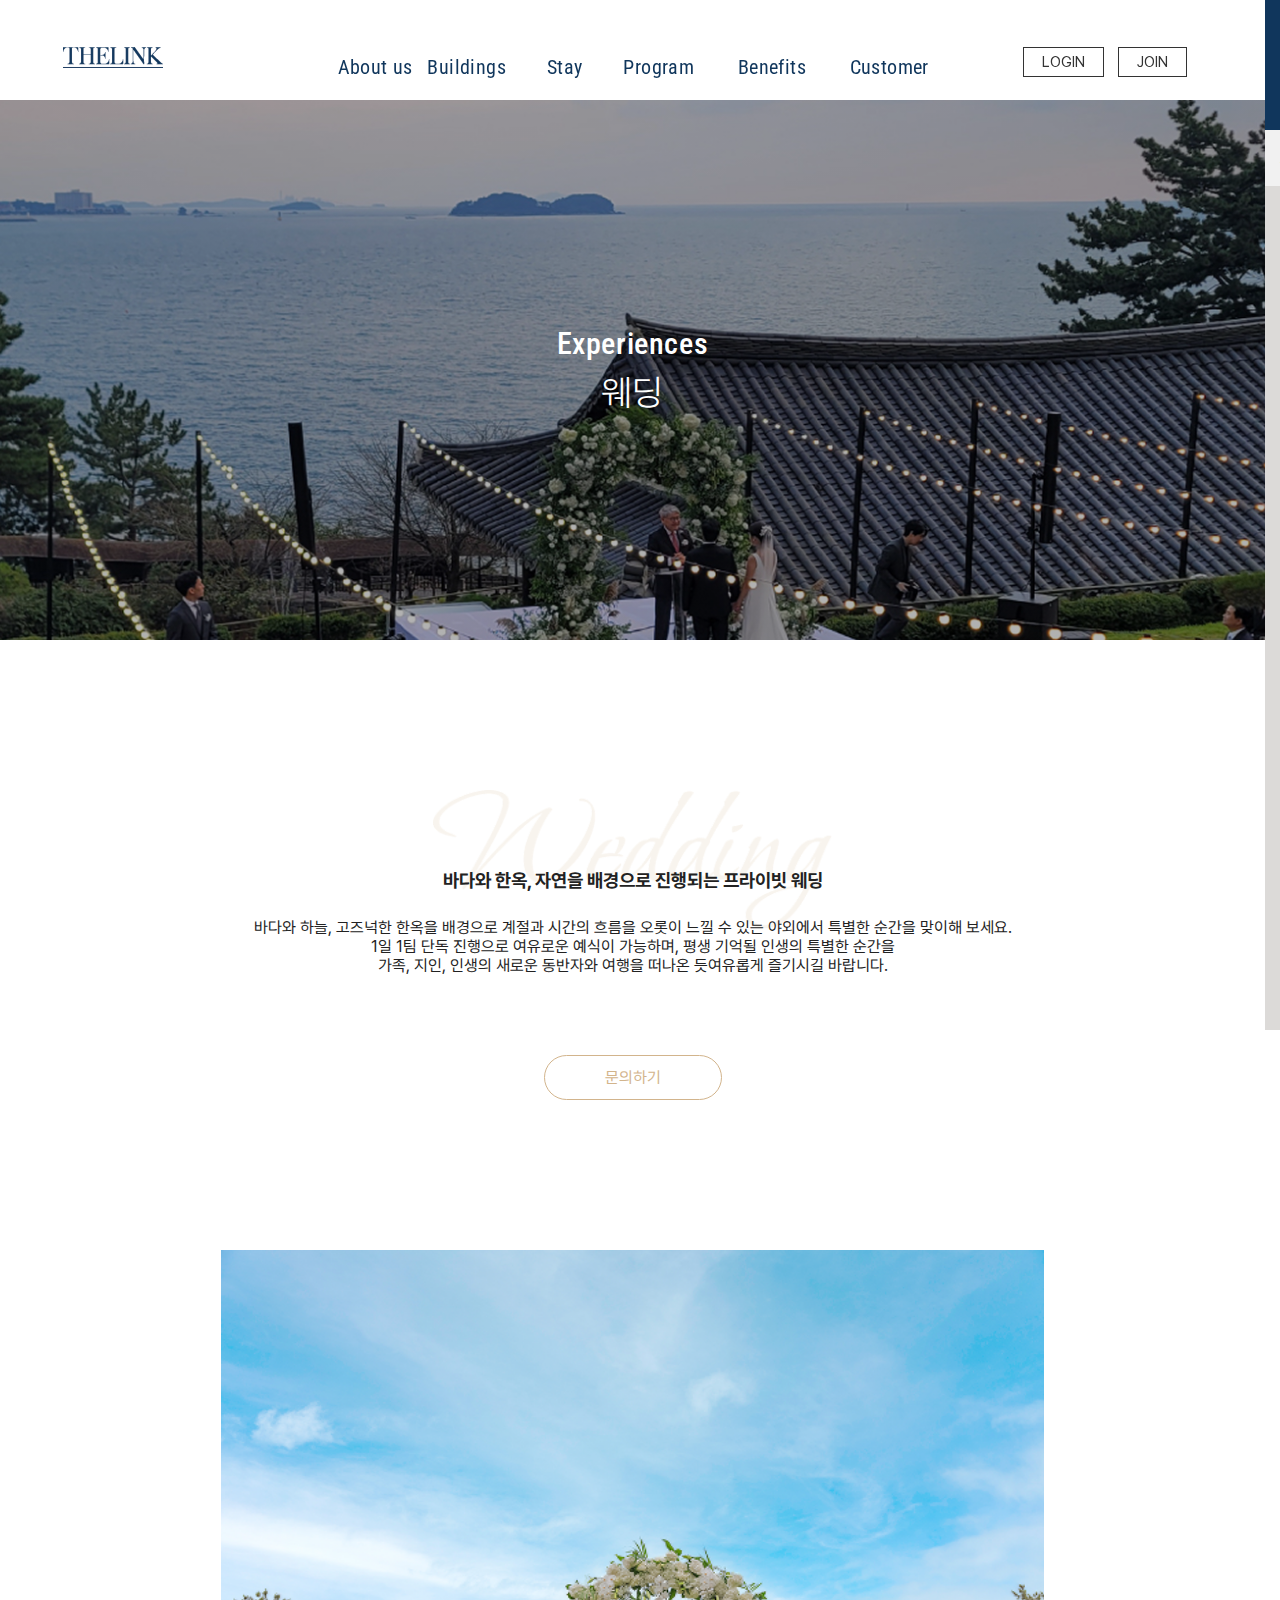
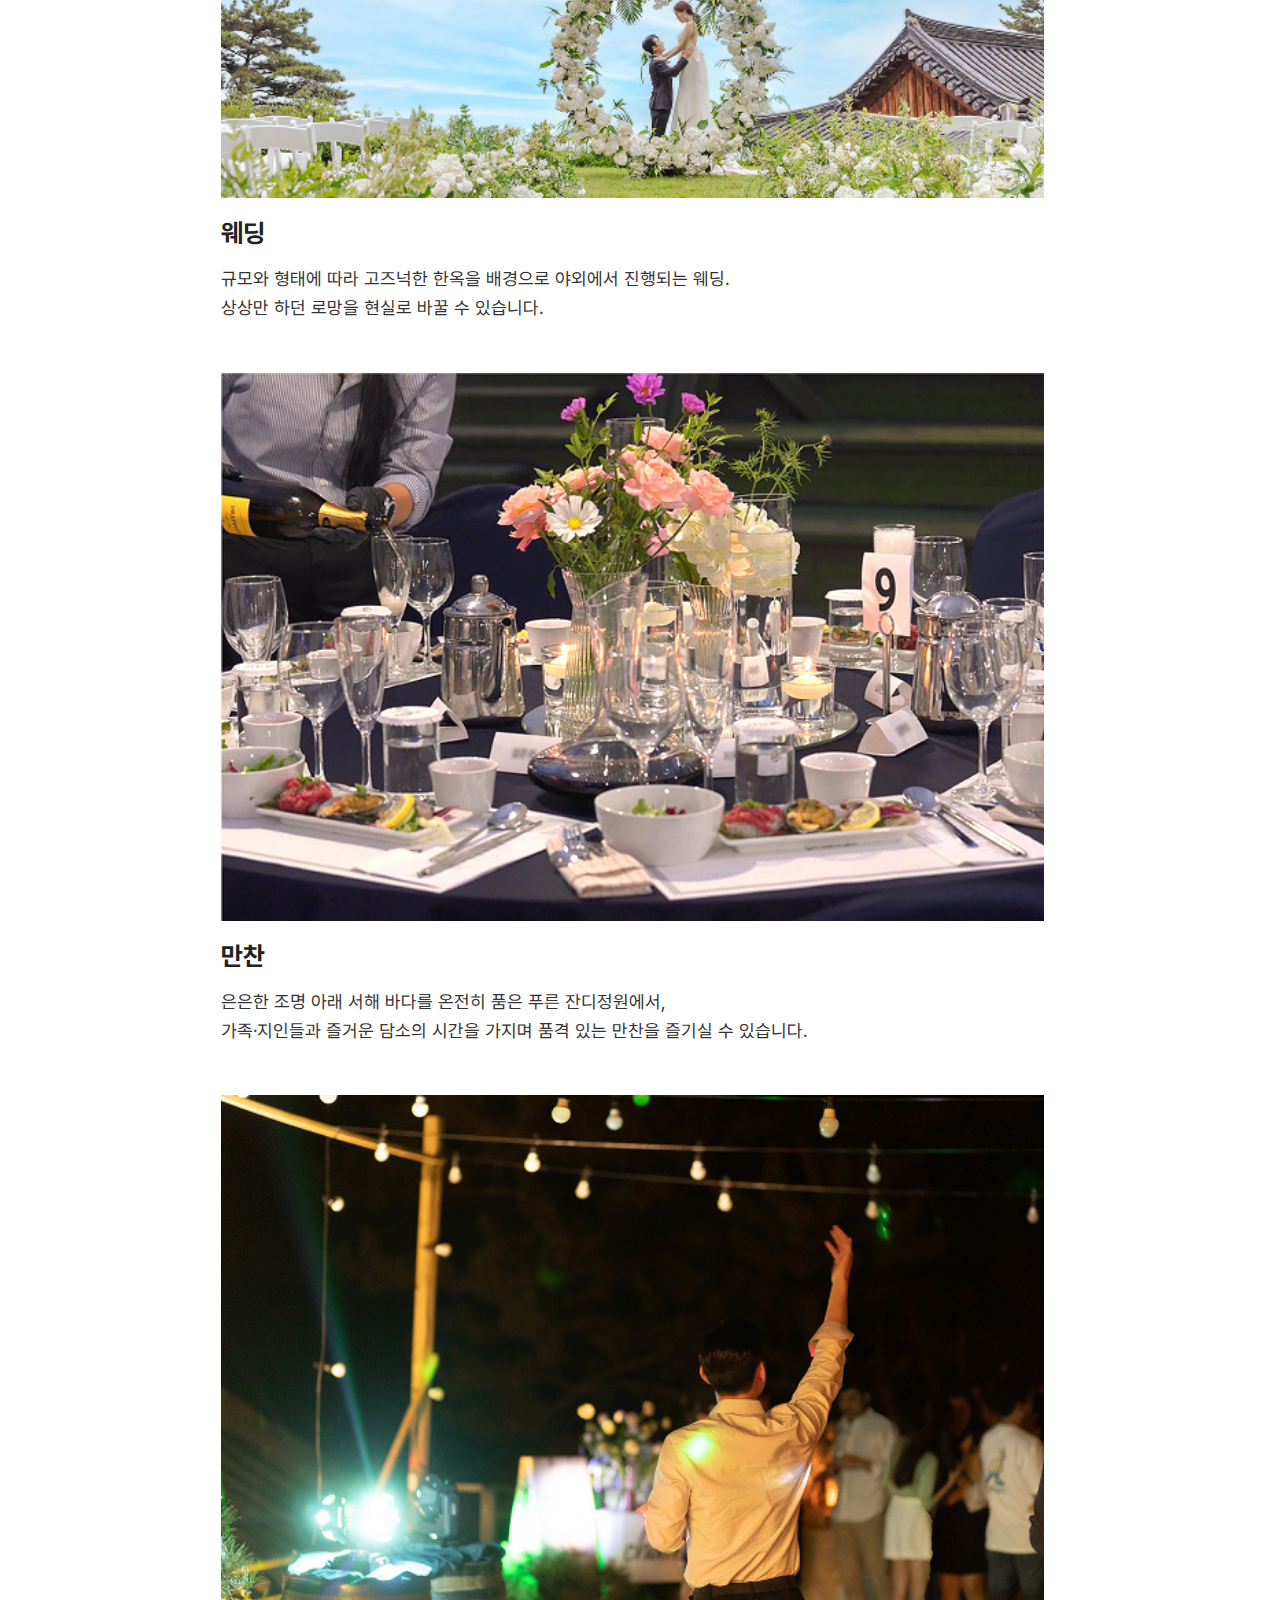
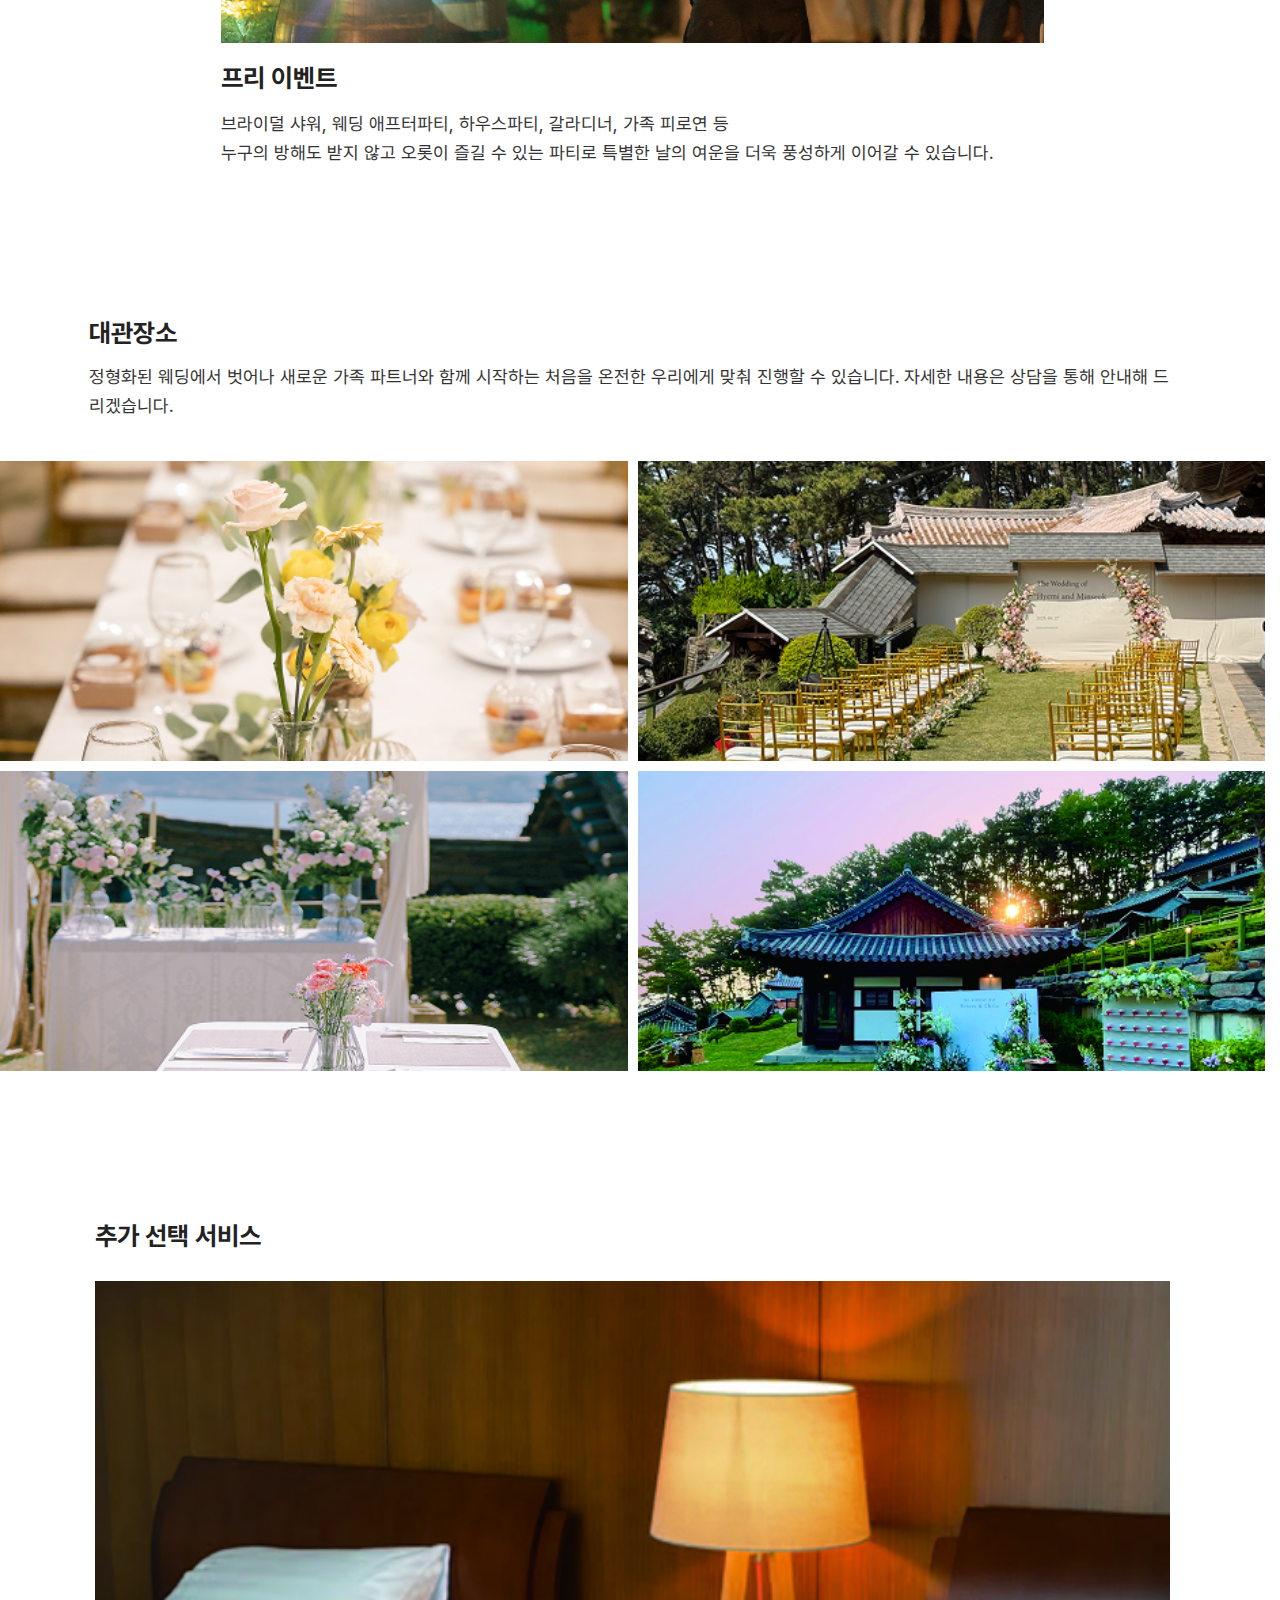
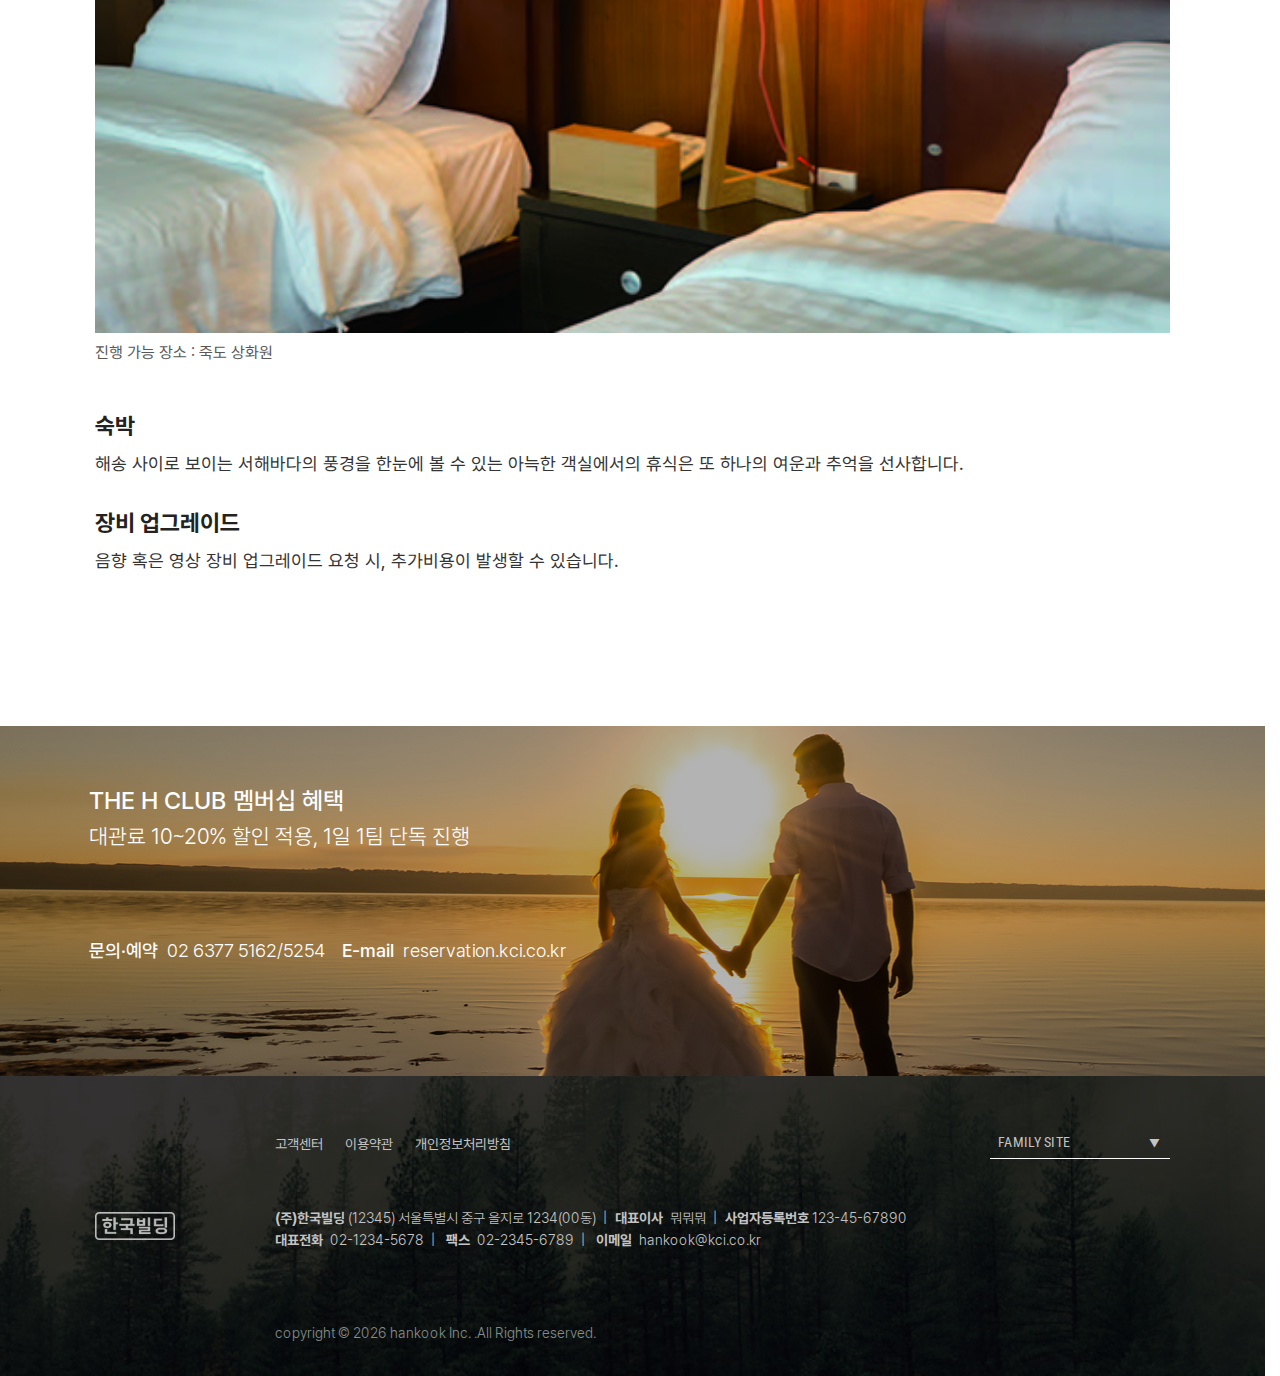
<file: exper_wedding.html>
<!DOCTYPE html>
<html lang="en">
<head>
  <meta charset="UTF-8">
  <meta name="viewport" content="width=device-width, initial-scale=1.0">
  <title>한국빌딩 통합 플랫폼 - THE LINK</title>

  <!-- css -->
  <link rel="preload" href="./assets/font/Pretendard-Regular.woff2" as="font" type="font/woff2" crossorigin>
  <link rel="preload" href="./assets/font/Pretendard-Bold.woff2" as="font" type="font/woff2" crossorigin>
  <link rel="stylesheet" href="./css/common.css">
  <link rel="stylesheet" href="./css/exper_wedding.css">

  <!-- js -->
  <script src="./assets/js/jquery-3.7.1.min.js"></script>
  <script src="./js/common.js" defer></script>
</head>
<body>
  <!-- header -->
  <div data-include="header.html"></div>

  <main style="margin-bottom: 0;">
    <section class="sub-visual">
      <div class="visual-content">
        <h1 class="visual-tit font-en">Experiences</h1>
        <p class="visual-txt">웨딩</p>
      </div>
    </section>

    <section class="wrap-wedding">
      <div class="wedding-title">
        <img src="./images/experiences/wedding-typo.png" alt="웨딩타이포">
        <h3 class="common-title">바다와 한옥, 자연을 배경으로 진행되는 프라이빗 웨딩</h3>
        <p class="common-desc">
          바다와 하늘, 고즈넉한 한옥을 배경으로 계절과 시간의 흐름을 오롯이 느낄 수 있는 야외에서 특별한 순간을 맞이해 보세요.<br> 1일 1팀 단독 진행으로 여유로운 예식이 가능하며, 평생 기억될 인생의 특별한 순간을<br> 가족, 지인, 인생의 새로운 동반자와 여행을 떠나온 듯여유롭게 즐기시길 바랍니다.
        </p>
        <a class="inquiry-btn" href="">문의하기</a>
      </div>
      <ul class="wedding-contents">
        <li class="wedding-programs">
          <article class="program-item">
            <div class="program-thumb">
              <img src="./images/experiences/wedding-con01.png" alt="야외 웨딩">
            </div>
            <div class="program-info">
              <h3 class="wedding-common-title">웨딩</h3>
              <p class="wedding-common-desc">규모와 형태에 따라 고즈넉한 한옥을 배경으로 야외에서 진행되는 웨딩.<br> 상상만 하던 로망을 현실로 바꿀 수 있습니다.</p>
            </div>
          </article>

          <article class="program-item">
            <div class="program-thumb">
              <img src="./images/experiences/wedding-con02.png" alt="만찬">
            </div>
            <div class="program-info">
              <h3 class="wedding-common-title">만찬</h3>
              <p class="wedding-common-desc">은은한 조명 아래 서해 바다를 온전히 품은 푸른 잔디정원에서,<br> 가족·지인들과 즐거운 담소의 시간을 가지며 품격 있는 만찬을 즐기실 수 있습니다.</p>
            </div>
          </article>

          <article class="program-item">
            <div class="program-thumb">
              <img src="./images/experiences/wedding-con03.png" alt="프리 이벤트">
            </div>
            <div class="program-info">
              <h3 class="wedding-common-title">프리 이벤트</h3>
              <p class="wedding-common-desc">브라이덜 샤워, 웨딩 애프터파티, 하우스파티, 갈라디너, 가족 피로연 등<br> 누구의 방해도 받지 않고 오롯이 즐길 수 있는 파티로 특별한 날의 여운을 더욱 풍성하게 이어갈 수 있습니다.</p>
            </div>
          </article>
        </li>
        <li class="wedding-venue">
          <div class="venue-header">
            <h2 class="wedding-common-title venue-title">대관장소</h2>
            <p class="wedding-common-desc">정형화된 웨딩에서 벗어나 새로운 가족 파트너와 함께 시작하는 처음을 온전한 우리에게 맞춰 진행할 수 있습니다. 자세한 내용은 상담을 통해 안내해 드리겠습니다.</p>
          </div>

          <ul class="venue-list">
            <li><img src="./images/experiences/wedding-place-01.png" alt="테이블 셋팅"></li>
            <li><img src="./images/experiences/wedding-place-02.png" alt="야외 한옥 예식장"></li>
            <li><img src="./images/experiences/wedding-place-03.png" alt="바다 배경 테이블"></li>
            <li><img src="./images/experiences/wedding-place-04.png" alt="한옥 전경"></li>
          </ul>
        </li>

        <li class="add-service">
          <div class="service-header">
            <h2 class="wedding-common-title">추가 선택 서비스</h2>
          </div>

          <div class="service-container">
            <div class="service-img-box">
              <img src="./images/experiences/wedding-add-service.png" alt="숙박 객실 내부">
              <p class="img-location">진행 가능 장소 : 죽도 상화원</p>
            </div>

            <ul class="service-info-box">
              <li class="info-item">
                <h3>숙박</h3>
                <p class="wedding-common-desc">해송 사이로 보이는 서해바다의 풍경을 한눈에 볼 수 있는 아늑한 객실에서의 휴식은 또 하나의 여운과 추억을 선사합니다.</p>
              </li>
              
              <li class="info-item">
                <h3>장비 업그레이드</h3>
                <p class="wedding-common-desc">
                  음향 혹은 영상 장비 업그레이드 요청 시, 추가비용이 발생할 수 있습니다.
                </p>
              </li>
            </ul>
          </div>
        </li>


        <li class="wedding-banner">
          <h3>THE H CLUB 멤버십 혜택</h3>
          <P>대관료 10~20% 할인 적용, 1일 1팀 단독 진행</P>
          <P class="info">
            <b>문의·예약</b>&ensp;02 6377 5162/5254 &ensp;
            <b>E-mail</b>&ensp;reservation.kci.co.kr
          </P>
        </li>
      </ul>
    </section>
  </main>
  
  <!-- footer -->
  <div data-include="footer.html"></div>


  <script>
    window.addEventListener('DOMContentLoaded', () => {
      includeHTML(initCommonDesign);
    });
  </script>
</body>
</html>
</file>
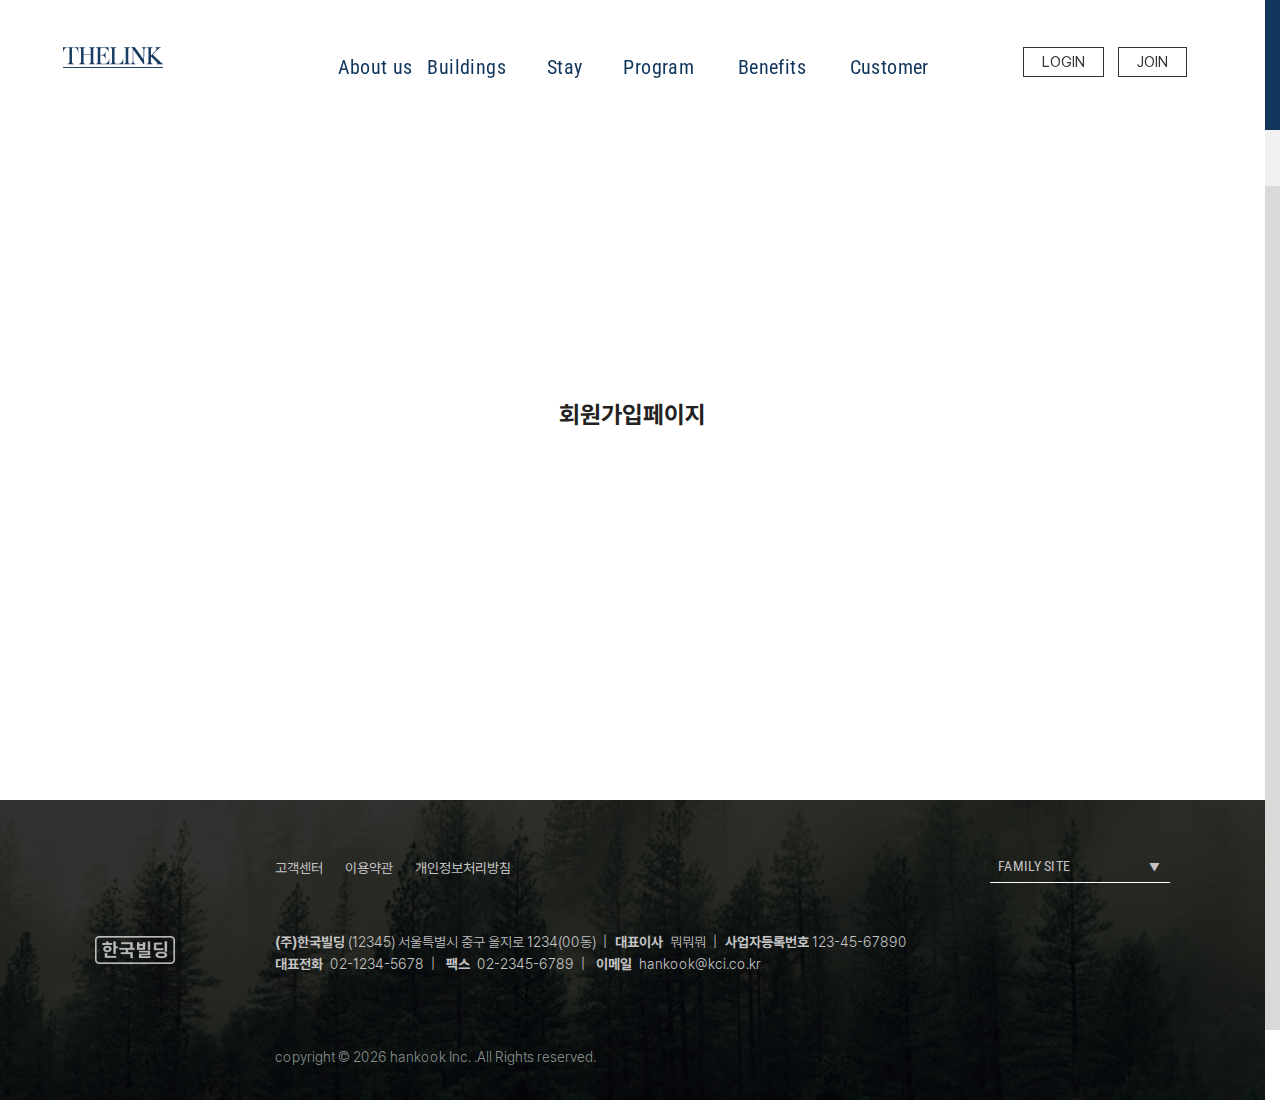
<file: join.html>
<!DOCTYPE html>
<html lang="en">
<head>
  <meta charset="UTF-8">
  <meta name="viewport" content="width=device-width, initial-scale=1.0">
  <title>한국빌딩 통합 플랫폼 - THE LINK</title>

  <!-- css -->
  <link rel="preload" href="./assets/font/Pretendard-Regular.woff2" as="font" type="font/woff2" crossorigin>
  <link rel="preload" href="./assets/font/Pretendard-Bold.woff2" as="font" type="font/woff2" crossorigin>
  <link rel="stylesheet" href="./css/common.css">

  <!-- js -->
  <script src="./assets/js/jquery-3.7.1.min.js"></script>
  <script src="./js/common.js" defer></script>
</head>

<body>
  <!-- header -->
  <div data-include="header.html"></div>

  <main style="padding-top: 100px; height: 800px; text-align: center;">
    <h2 style="margin-top: 300px; ">회원가입페이지</h2>
  </main>

  <!-- footer -->
  <div data-include="footer.html"></div>


  <script>
    window.addEventListener('DOMContentLoaded', () => {
      includeHTML(initCommonDesign);
    });
  </script>
</body>
</html>
</file>
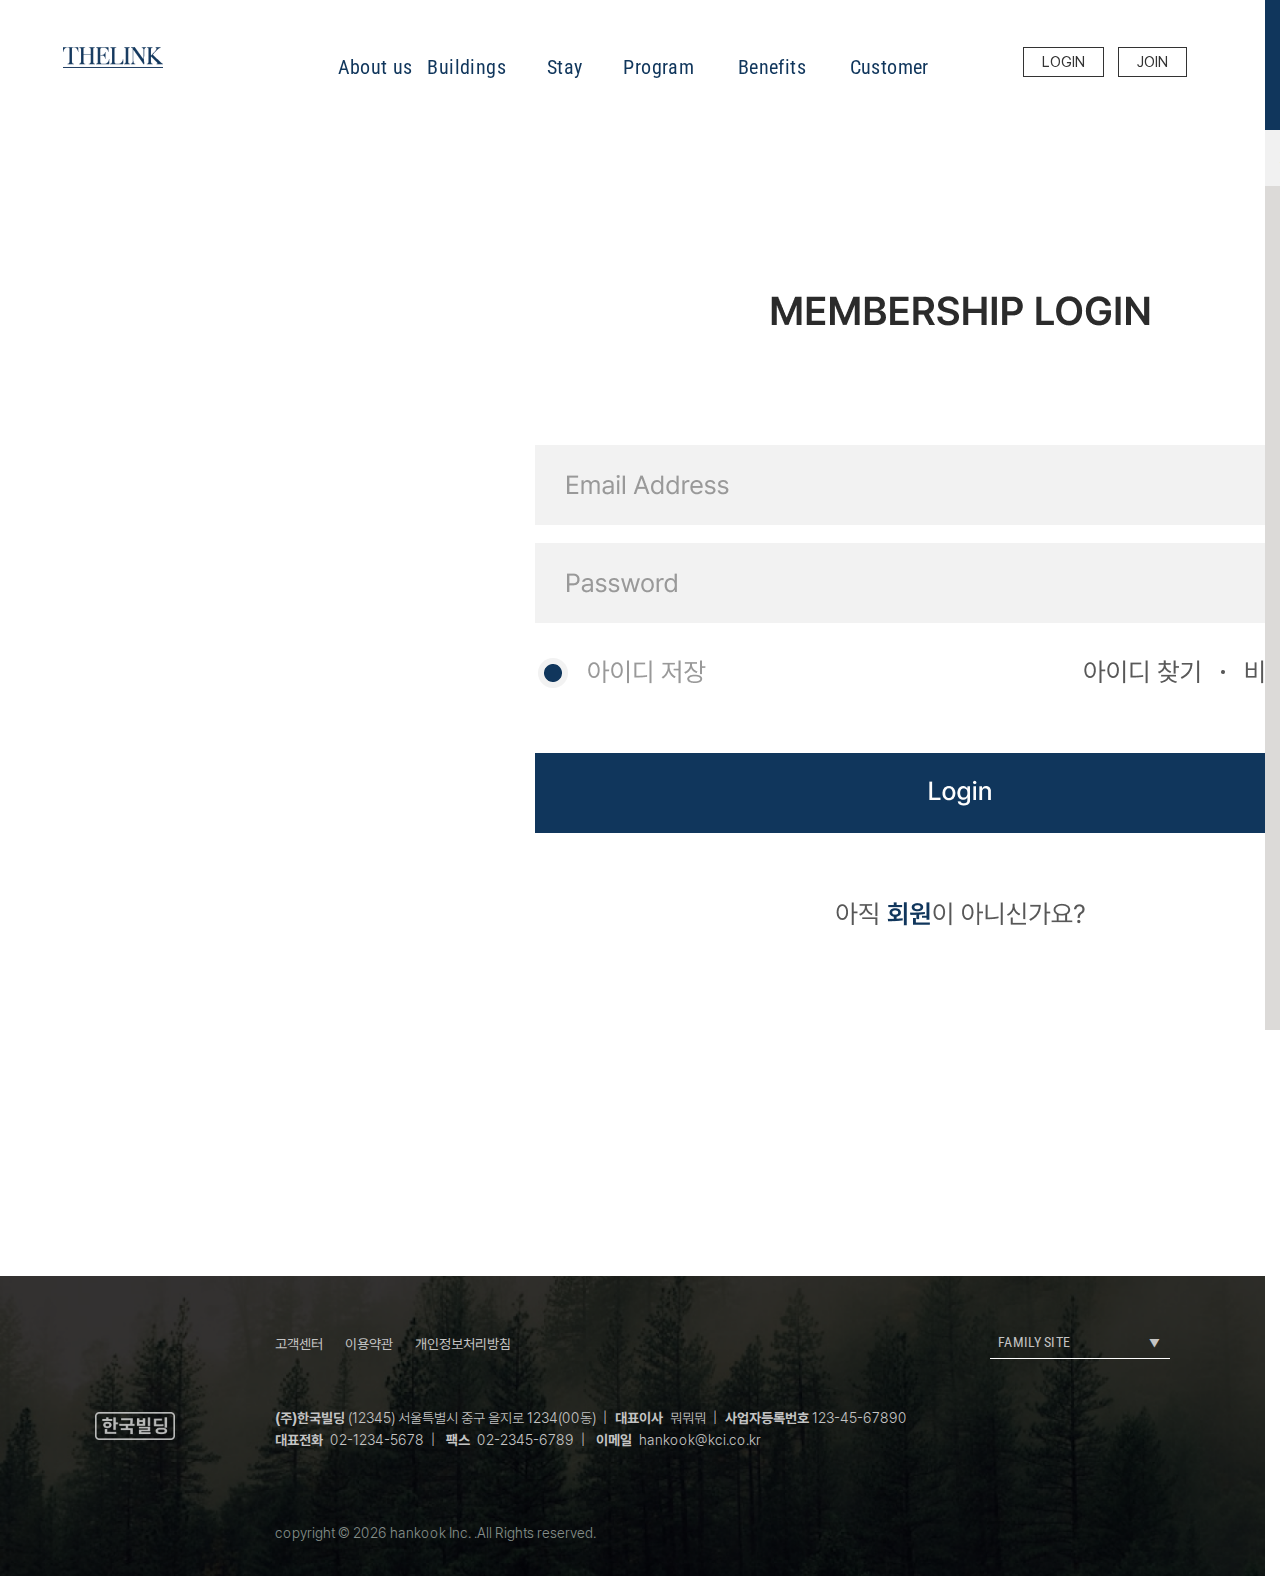
<file: login.html>
<!DOCTYPE html>
<html lang="en">
<head>
    <meta charset="UTF-8">
    <meta name="viewport" content="width=device-width, initial-scale=1.0">
    <title>한국빌딩 통합 플랫폼 - THE LINK</title>

    <!-- css -->
    <link rel="preload" href="./assets/font/Pretendard-Regular.woff2" as="font" type="font/woff2" crossorigin>
    <link rel="preload" href="./assets/font/Pretendard-Bold.woff2" as="font" type="font/woff2" crossorigin>
    <link rel="stylesheet" href="./css/common.css">

    <!-- js -->
    <script src="./assets/js/jquery-3.7.1.min.js"></script>
    <script src="./js/common.js" defer></script>
</head>

<body class="login-page">
  <!-- header -->
  <div data-include="header.html"></div>

  <main>
    <img src="./images/login/login.png" alt="로그인화면">
  </main>
  
  <!-- footer -->
  <div data-include="footer.html"></div>


  <script>
    window.addEventListener('DOMContentLoaded', () => {
      includeHTML(initCommonDesign);
    });
  </script>
</body>
</html>
</file>
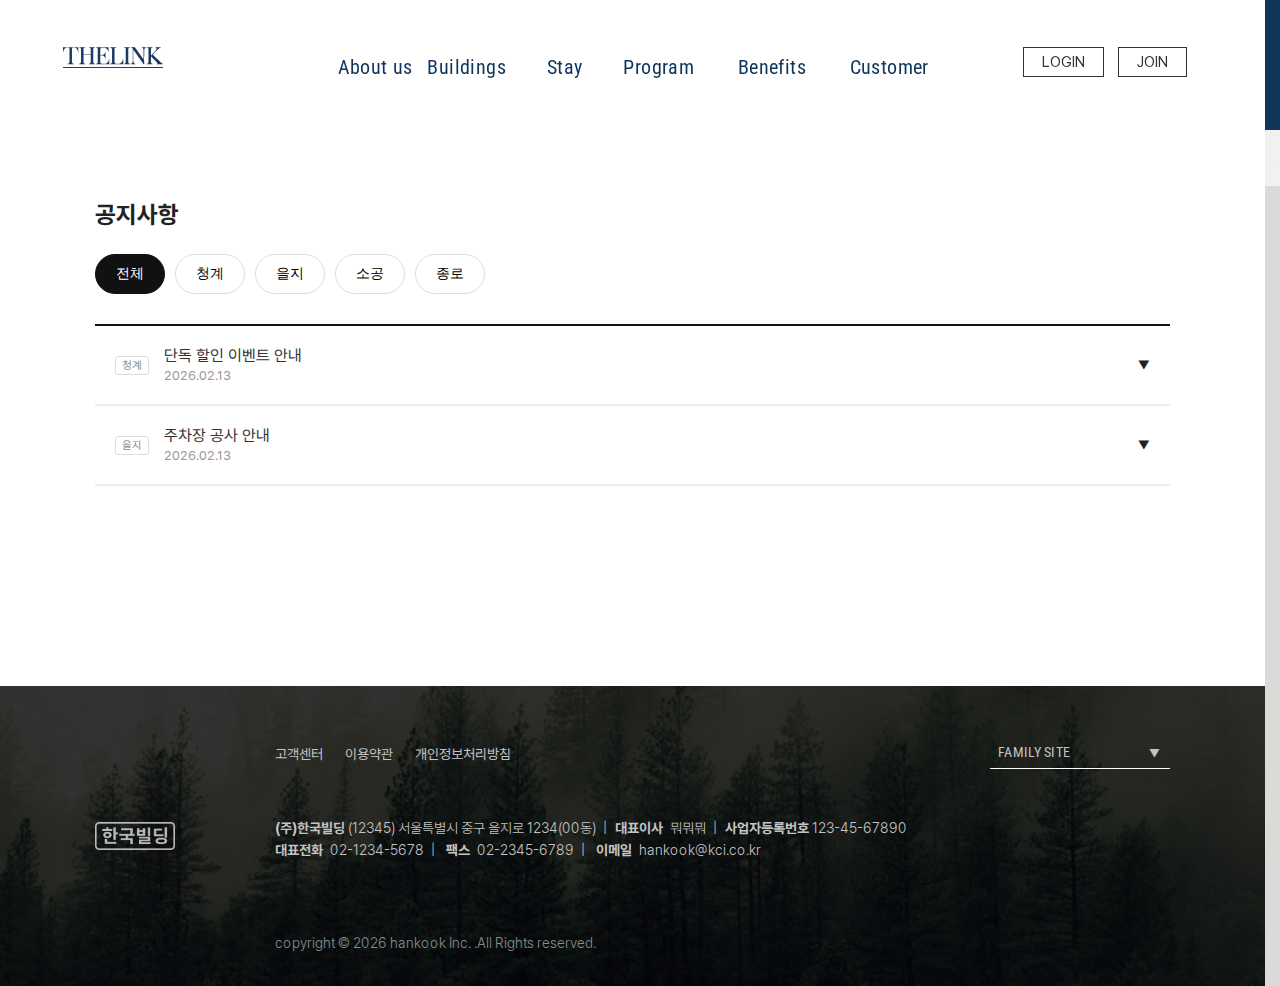
<file: notice.html>
<!DOCTYPE html>
<html lang="en">
<head>
  <meta charset="UTF-8">
  <meta name="viewport" content="width=device-width, initial-scale=1.0">
  <title>한국빌딩 통합 플랫폼 - THE LINK</title>

    <!-- css -->
  <link rel="preload" href="./assets/font/Pretendard-Regular.woff2" as="font" type="font/woff2" crossorigin>
  <link rel="preload" href="./assets/font/Pretendard-Bold.woff2" as="font" type="font/woff2" crossorigin>
  <link rel="preload" href="./assets/font/RobotoCondensed-Variable.woff2" as="font" type="font/woff2" crossorigin>
  <link rel="stylesheet" href="./css/common.css">
  <link rel="stylesheet" href="./css/notice.css">

  <!-- js -->
  <script src="./assets/js/jquery-3.7.1.min.js"></script>
  <script src="./js/common.js" defer></script>
  <script src="./js/notice.js" defer></script>
</head>

<body>

  <!-- header -->
  <div data-include="header.html"></div>

  <main>
    <div class="notice-wrapper">
      <h2>공지사항</h2>
      
      <nav class="tab-menu">
        <button class="tab-btn active" onclick="filterBranch('all')">전체</button>
        <button class="tab-btn" onclick="filterBranch('branch1')">청계</button>
        <button class="tab-btn" onclick="filterBranch('branch2')">을지</button>
        <button class="tab-btn" onclick="filterBranch('branch3')">소공</button>
        <button class="tab-btn" onclick="filterBranch('branch4')">종로</button>
      </nav>

      <ul class="notice-list" id="noticeList">
        <li class="notice-item">
          <div class="notice-header" onclick="toggleAccordion(this)">
            <span class="branch-tag">청계</span>
            <div class="info">
              <p class="title">단독 할인 이벤트 안내</p>
              <span class="date">2026.02.13</span>
            </div>
            <span class="arrow-icon">▼</span>
          </div>
          <div class="detail-content">
            <div class="inner">
              <p>안녕하세요. 청계빌딩입니다. <br> 이번 주말 선착순 100분께 특별 할인을 제공합니다.</p>
              <img src="./images/index/benefit-01.png" alt="이벤트 배너" style="max-width:100%; margin-top:10px;">
            </div>
          </div>
        </li>
        <li class="notice-item">
          <div class="notice-header" onclick="toggleAccordion(this)">
            <span class="branch-tag">을지</span>
            <div class="info">
              <p class="title">주차장 공사 안내</p>
              <span class="date">2026.02.13</span>
            </div>
            <span class="arrow-icon">▼</span>
          </div>
          <div class="detail-content">
            <div class="inner">
              <p>안녕하세요. 을지빌딩입니다. <br> 주차장 공사가 진행되오니 참고바랍니다.</p>
            </div>
          </div>
        </li>
      </ul>
    </div>
  </main>
  
  <!-- footer -->
  <div data-include="footer.html"></div>


  <script>
    window.addEventListener('DOMContentLoaded', () => {
      includeHTML(initCommonDesign);
    });
  </script>
</body>
</html>
</file>
<file: css/common.css>
@charset "UTF-8";

*{
  margin: 0; 
  padding: 0; 
  box-sizing: border-box;
  /* cursor: url('../images/corsor_260202.png') 5 5, pointer; */
}
ul{list-style: none;}
a{color: black; text-decoration: none;}
img{vertical-align: top; border: none;}

/* color variables */
:root{
  --color-main-text :#222222;
  --color-sub-text : #333333;

  --color-primary : #10365C;
  /* --color-primary : #2c5044; */
  --color-secondary : #d2b48c;
  --color-bg : #fbf9f6;
  --color-white :#fdfdfd
}


/* Pretendard */
@font-face {
  font-family: 'Pretendard';
  src: url('/assets/font/Pretendard-Light.woff2') format('woff2');
  font-weight: 300;
  font-display: swap;
}

@font-face {
  font-family: 'Pretendard';
  src: url('/assets/font/Pretendard-Regular.woff2') format('woff2');
  font-weight: 400;
  font-display: swap;
}

@font-face {
  font-family: 'Pretendard';
  src: url('/assets/font/Pretendard-Medium.woff2') format('woff2');
  font-weight: 500;
  font-display: swap;
}

@font-face {
  font-family: 'Pretendard';
  src: url('/assets/font/Pretendard-Bold.woff2') format('woff2');
  font-weight: 700;
  font-display: swap;
}

/* RobotoCondensed (EN) */
@font-face {
  font-family: 'RobotoCondensed';
  src: url('/assets/font/RobotoCondensed-Variable.woff2') format('woff2');
  font-weight: 100 900;
  font-display: swap;
}
html{
  scrollbar-gutter: stable;
}

body {
  font-family: 'Pretendard',
    -apple-system,
    BlinkMacSystemFont,
    'Apple SD Gothic Neo',
    'Noto Sans KR',
    sans-serif;
  color: var(--color-main-text);
  overflow-x: hidden;
}


/* 영문 강조용 */
.font-en {
  font-family: 'RobotoCondensed', 'Pretendard', sans-serif;
  letter-spacing: 0.02em;
}

/* header css */
#header {
  width: 100%;
  /* height: 150px; */
  height: 100px;
  position: fixed;
  top: 0px;
  left: 0px;
  z-index: 999;
  transition: all 0.4s ease
}

.hd-wrap {
  display: flex;
  justify-content: space-between;
  align-items: center;
  padding: 0px 120px;
}
.hd-wrap .logo{
  position: absolute;
  top: 47%; left: 5%;
}
.hd-wrap .logo img{
  position: absolute;
  top: 0;
  left: 0;
  width: 100px;
  transition: opacity 0.4s ease;
}
.logo-b {
  opacity: 1;
}
.main-page .logo-b {
  opacity: 0;
}
.main-page .logo-w {
  opacity: 1;
}

/* 스크롤 시 상태: #header에 scrolled 클래스가 붙었을 때 / 메인페이지*/
#header.scrolled .logo-w {
  opacity: 0;
}

/* .main-page #header .logo-b, */
#header.scrolled .logo-b {
  opacity: 1;
}

/* .gnb에 호버가 되었을 때, .hd-wrap 안에 있는 .logo를 찾아서 변경 */
.hd-wrap:has(.gnb:hover) .logo-b {
  opacity: 1;
}

.gnb{
  display: flex;
  width: 50%;
  justify-content: space-between;
  position: absolute;
  top: 35%; left: 50%;
  transform: translateX(-50%);
  padding: 20px 20px 0;
}
/* -------------------------------------- */
.gnb::after{
  content: '';
  position: absolute;
  top: 65px; 
  left: 0; width: 100%; height: 1px;
  background-color: var(--color-primary); 
  opacity: 0;
  visibility: hidden;
  transition: all 0.4s;
}

#header.scrolled .gnb::after{
  background-color: var(--color-primary);
}
.gnb:hover::after{
  opacity: 1;
  visibility: visible;
}
.gnb > li{
  text-align: center;
}
.gnb .nav-indicator{
  position: absolute;
  top: 65px;   
  left: 0px;                   
  transform: translateY(-50%);               
  width: 8px; height: 8px;
  background-color: var(--color-primary);
  border-radius: 50%;
  transition: all 0.4s cubic-bezier(0.23, 1, 0.32, 1); 
  opacity: 0;
  pointer-events: none;
  display: none;
}

.gnb:hover .nav-indicator{
  display: block;
}
.main-page .gnb:hover > li > a,
.main-page #header.scrolled .gnb > li > a,
.gnb > li > a{
  color:  var(--color-primary);
  font-size: 20px;
  font-weight: 400;
  transition: all 0.4s ease;
}

.main-page .gnb > li > a{
  color:  var(--color-white);
}

.gnb .sub{
  margin-top: 30px;
  overflow: hidden;
  height: 0px;
}
.gnb .sub li{
  margin-top: 15px;
}
.gnb .sub li a{
  font-size: 15px;
  font-weight: 400;
  color: var(--color-sub-text);
  position: relative;
}

.gnb .sub li a::after{
  content: " ";
  display: block;
  position: absolute;
  bottom: -4px; left: 0;
  width: 0%;
  height: 1px;
  background-color: var(--color-sub-text);
  transition: all 0.3s;
}
#header.scrolled .gnb .sub li a::after{
  background-color: var(--color-sub-text);
}
.gnb .sub li:hover a::after{
  width: 100%;
}
.wrap-gnb{
  background-color: #ffffff;
  height: 0;
  box-shadow: 10px 10px 20px 0px rgba(0, 0, 0, 0.1);
  width: 100%;
  position: absolute; 
  top: 0; 
  left: 0;
  z-index: -1;
}
#header.scrolled .wrap-gnb{
  background-color: rgba(255, 255, 255,0.95);
  box-shadow: 10px 10px 20px 0px rgba(0, 0, 0, 0.1);
  height: 100px;
}

#header.scrolled {
  background-color:rgba(255, 255, 255,0.95);
  box-shadow: 10px 10px 20px 0px rgba(0, 0, 0, 0.1);
}
/* GNB 열렸을 때 헤더 배경 제거 */
#header.gnb-open.scrolled {
  background: transparent;  
}


/* side-menu */
.hd-wrap .side-menu{
  display: flex;
  align-items: center;
  position: absolute;
  top: 52%; right: 3%
}
.hd-wrap .side-menu li:first-child{
  margin: 0 40px;
}
.hd-wrap .gnb:hover ~ .side-menu li a,
#header.scrolled .hd-wrap .side-menu li a,
.hd-wrap .side-menu li a{
  /* color: var(--color-primary); */
  color: var(--color-sub-text);
  font-weight: 400;
  border: 1px solid var(--color-sub-text);
  position: relative;
  padding: 5px 18px;
  transition: all 0.4s ;
  font-size: 15px;
}
.hd-wrap .side-menu li a.join{
  margin-left: 10px;
}


.main-page .hd-wrap .side-menu li a{
  color: var(--color-white);
  border: 1px solid var(--color-white);
}
.main-page .hd-wrap .side-menu li a:hover{
  background-color: var(--color-white);
  color: var(--color-primary);
}

.hd-wrap .gnb:hover ~ .side-menu li a:hover,
#header.scrolled .hd-wrap .side-menu li a:hover,
.hd-wrap .side-menu li a:hover{
  background-color: var(--color-primary);
  color: var(--color-white);
}

.mo-gnb-btn{
  width: 34px;
  height: 34px;
}
.mo-gnb-btn img{
  width: 34px;
  height: 34px;
  cursor: pointer;
  position: absolute;
  top: 0; left: 0;
}
.main-page .mo-gnb-btn .menu-ico{
  opacity: 1;
}
.main-page #header.scrolled .mo-gnb-btn .menu-ico,
.main-page .mo-gnb-btn .menu-ico-b{
  opacity: 0;
}
.main-page #header.scrolled .mo-gnb-btn .menu-ico-b,
.mo-gnb-btn .menu-ico-b{
  opacity: 1;
}




/* 모바일 gnb 영역 */
.mo-main-page-header,
.mo-top-area,
.wrap-mo-gnb {
  display: none !important;
}
.mo-main-page-header {
  position: fixed;
  top: 0; width: 100%; height: 130px;
  z-index: 1000;
  display: flex;
  justify-content: space-between;
  align-items: center;
}

.mo-gnb-btn{
  position: absolute;
  top: 30px; right: 8%;
  display: none; 
}
.mo-gnb-btn .close-ico{
  display: none;
}

/* 공통 설정: 오른쪽 바깥에 대기 */
.mo-top-area, .wrap-mo-gnb {
  position: fixed; 
  right: -100%;    
  width: 100%;      
  transition: right 0.4s ease-in-out; 
  z-index: 1000;
  display: block !important;
}
.mo-top-area{
  width: 100%;
  background-color: var(--color-primary);
  display: none;
  position: relative;
  z-index: 2000;
  top: 0;
  height: 130px;
}
/* .mo-header.active {
  pointer-events: none;
} */
.mo-top-area li.wrap-login{
  position: absolute;
  bottom: 20px;
  right: 8%;
}
.mo-top-area li a{
  color: #fdfdfd;
  font-size: 16px;
  font-weight: 300;
  pointer-events: auto !important;
}
.mo-top-area li a.mo-join{
  margin-left: 20px;
}

.mo-logo{
  position: absolute;
  top:35px; left: 8%;
  display: none;
}
.mo-logo a img{
  position: absolute;
  top:0px; left: 0%;
  transition: opacity 0.4s ease;
}



/* 기본색상 및 스크롤됐을 때 */
.mo-logo .mo-logo-w,
#header.scrolled .mo-logo .mo-logo-w{
  opacity: 0;
}
#header.scrolled .mo-top-area .mo-logo .mo-logo-w,
.mo-logo .mo-logo-b,
#header.scrolled .mo-logo .mo-logo-b{
  opacity: 1;
}

/* 메인기본색상 및 모바일메뉴 나왔을 때 */
.mo-header.active .mo-logo .mo-logo-w,
.main-page .mo-logo .mo-logo-w{
  opacity: 1 ;
}
.mo-header.active .mo-logo .mo-logo-b,
.main-page .mo-logo .mo-logo-b{
  opacity: 0;
}

.wrap-mo-gnb{
  top: 130px;
  height: calc(100vh - 100px); /* 전체 높이에서 top-area만큼 제외 */
  background-color: #fff;
  /* display: none; */
}

.mo-gnb-container {
  display: flex;
  height: 100vh;
  background: #F1F1F1;
}

/* 좌측 대메뉴 */
.mo-main-menu {
  width: 35%;
  background: #DCDAD8;
}

.mo-main-menu a{
  color: var(--color-main-text);
}
.mo-sub-content a{
  color: var(--color-main-text);
  margin-bottom: 20px;
  display: block;
  position: relative;
  font-size: 15px;
}
.mo-sub-content a::after{
  content: " ";
  display: block;
  width: 100%;
  height: 1px;
  background-color: #d9d9da;
  position: absolute;
  bottom: -10px; left: 0;
}
.mo-main-menu li {
  padding: 20px 15px;
  font-size: 14px;
}

.mo-main-menu li.active {
  background: #F1F1F1; /* 선택된 메뉴 강조 */
  font-weight: bold;
  color: #10365C;
}

/* 우측 서브메뉴: 넓고 흰 배경 */
.mo-sub-content {
  width: 65%;
  padding: 20px;
}

.tab-content {
  display: none; /* 평소엔 숨김 */
}

.tab-content.active {
  display: block; /* 선택된 것만 보여줌 */
}




/* footer css */
#footer{
  width: 100%;
  height: 300px;
  background-image: url(../images/footer/footer_bg.png);
  background-repeat: no-repeat;
  background-size: cover;
}

.wrap-ft{
  width: 85%;
  height: 100%;
  margin: 0 auto;
  display: flex;
  align-items: center;
  position: relative;
}


.wrap-ft .logo-ft a img{
  width: 80px;
  opacity: 0.7;
}

.wrap-ft .contents{
  margin-left: 100px;
  height: 100%;
  font-size: 14px;
  padding: 60px 0 25px;
}
.wrap-ft .contents .ft-menu a{
  color: #c4c4c4;
  margin-right: 18px;
  transition: all 0.5s;
  font-weight: 400;
}
.wrap-ft .contents .ft-menu a:hover{
  color: var(--color-white);
}

.wrap-ft .contents .info{
  color: #c4c4c4;
  font-weight: 300;
  line-height: 1.6;
  margin-top: 55px;
}
.wrap-ft .contents .info b{
  font-weight: 700;
}
.wrap-ft .contents .info .copyright{
  margin-top: 70px;
  color: #848D89;
}
.wrap-ft .site-con{
  width: 180px;
  position: absolute;
  top: 50px;
  right: 0px;
}
.wrap-ft .site-con>a {
  color: #c4c4c4;;
  padding: 8px;
  font-size: 14px;
  display: block;
  border-bottom: 1px solid #fdfdfd;
}
.wrap-ft .site-con>a::after{
  content: "\25BC";
  display: block;
  font-size: 0.8em;
  position: absolute;
  top: 10px; right: 10px;
}
.wrap-ft .site-con ul{
  background-color: #343735;
  padding: 10px;
  position: absolute;
  top: 34px; left: 0;
  width: 180px;
  display: none;
}
.wrap-ft .site-con ul a{
  color: #fdfdfd;
  line-height: 1.6;
  font-size: 15px;
}
.wrap-ft .site-con ul a:hover{
  text-decoration: underline;
}

/* top-btn----------------------------- */
.top-btn{
  width: 70px;
  height: 70px;
  background-color: var(--color-secondary);
  opacity: 0.8;
  position: fixed;
  bottom: 155px;
  right: 50px;
  border-radius: 20%;
  text-align: center;
  z-index: 999;
  cursor: pointer;
  animation: top 1.8s infinite;
  backdrop-filter: blur(10px);      /* 뒤에 있는 것만 흐리게 */
  -webkit-backdrop-filter: blur(10px);  /* Safari 대응 */
  display: none;
}
.top-btn span{
  display: block;
  width: 20px;
  height: 2px;
  background-color: #fff;
  position: absolute;
  top: 45%; left: 25%;
  transform: rotate(-45deg);
}
.top-btn span::after{
  content: " ";
  display: block;
  width: 20px;
  height: 2px;
  background-color: #fff;
  position: absolute;
  top: 10px; left: 10px;
  transform: rotate(90deg);
}



/* 1279px 이하  */
@media (max-width: 1279px) {

  body.no-scroll {
    overflow: hidden; 
    height: 100vh;    
  }
  #header.scrolled {
    background:transparent;
    box-shadow: none;
  }
  .hd-wrap{
    display: none;
  }
  .mo-logo{
    display: block;
  }
  .mo-main-page-header {
    display: flex !important;
  }
  .mo-top-area, .wrap-mo-gnb {
    display: block !important; /* 모바일에서만 다시 나타남 */
    position: fixed;
  }
  .mo-gnb-btn{
    display: block;
  }
  .wrap-mo-gnb.active, .mo-top-area.active {
    right: 0;
    display: block;
  }
  .hd-wrap .side-menu li a{
    display: none;
  }
  .wrap-gnb, .gnb > li > .sub {
    height: auto !important; 
    display: none; /* 모바일에서는 클릭 시에만 */
  }

  /* 기본 모바일 헤더 상태 */
  .mo-main-page-header {
    position: fixed;
    top: 0; left: 0;
    width: 100%;
    height: 100px; 
    background-color: transparent;
    transition: all 0.3s ease-in-out;
    z-index: 1000;
  }
  /* 스크롤 되었을 때  */
  .mo-main-page-header.scrolled {
    height: 80px; 
    background-color: rgba(255, 255, 255, 0.95); 
    box-shadow: 0 2px 10px rgba(0,0,0,0.1);
  }
}

/* 974px 이하 */
@media (max-width: 974px) {

  /* footer */
  .wrap-ft{
    width: 95%;
  }
  .wrap-ft .contents{
    margin-left: 50px;
  }
  .wrap-ft .site-con{
    right: 0px;
    top: 45px;
  }
}

@media (max-width: 767px) {
  /* footer */
  #footer{
    height: 450px;
  }
  .wrap-ft{
    display: block;
    padding-top: 50px;
  }

  .wrap-ft .contents{
    margin-left: 0px;
    padding-bottom: 0px;
    height: auto;
    box-sizing: border-box;
  }


  /* top-btn */
  .top-btn{
    width: 50px;
    height: 50px;
    right: 20px;
  }
  .top-btn span{
    left: 15%;
  }

}


@keyframes top{
    0%{
        bottom: 30px;
    }
    50%{
        bottom: 40px;
    }
    100%{
        bottom: 30px;
    }
}
</file>
<file: css/index.css>
@charset "UTF-8";

body{
  color: var(--color-main-text);
  -webkit-font-smoothing: antialiased;
}

/* 인트로 레이어 */
#intro-screen {
  position: fixed;
  top: 0; left: 0; 
  width: 100%;
  height: 100vh;
  background-color: var(--color-primary); 
  display: flex;
  flex-direction: column;
  justify-content: center;
  align-items: center;
  z-index: 9999; 
  transition: opacity 1s ease-out; 
  color: var(--color-white);
  /* font-size: 1.5vw; */
  font-size: clamp(1.3rem, 2.4vw, 3rem);
}

#intro-screen > .intro-txt{
  font-weight: 400;
  animation: fadeIn 2s ease-out forwards;
  text-align: center;
}

#intro-screen > .logo-ani {
  position: absolute;
  bottom: 20px;
  animation: move 2s forwards;
}
#intro-screen > .logo-ani > img {
  width: clamp(100px, 8vw, 200px);
}



/* main banner 영역 */
.main-banner{
    width: 100%;
    height: 950px;
    top: 0px; left: 0;
    overflow: hidden;
}

/* 메인배너 스와이퍼-=--------- */
.mainSwiper {
    width: 100%;
    height: 100%;
}

.mainSwiper::part(bullet) {
    box-sizing: border-box;
    width: 30px;
    height: 3px;
    margin: 0 1px;
    border-radius: 0;
    background-color: rgba(255, 255, 255, 0.9);
}

/* ▽ 활성된 알 */
.mainSwiper::part(bullet-active) {
    height: 3px;
    background-color: rgb(255, 255, 255);
    width: 60px;
    border-radius: 0;
    transition: all 0.5s;
}

.mainSwiper .slide {
  width: 100%;
  height: 950px;
  background-repeat: no-repeat;
  background-size: cover;
  background-position: center;
}

/* ---------------------------------------- */

.mainSwiper .bg1{
  background-image: url(../images/index/m_banner_01.png);
}
.mainSwiper .bg2{
  background-image: url(../images/index/m_banner_02.png);
}
.mainSwiper .bg3{
  background-image: url(../images/index/m_banner_03.png);
}

.mainSwiper .slide a{
  display: block;
  width: 100%;
  height: 100%;
}
.mainSwiper .slide .ban-txt{
  display: flex;
  flex-direction: column;
  justify-content: center;
  align-items: center;
  position: absolute;
  bottom: 10%;
  left: 50%;
  width: 100%;
  transform: translateX(-50%);
}
.mainSwiper .slide .ban-txt{
  color: white;
}
.mainSwiper .slide .ban-txt h2{
  font-size: 26px;
  font-weight: 300;
}
.mainSwiper .slide .ban-txt img{
  width: 250px;
  margin-top: 30px;
}



/* brand-story */
.brand-story{
  width: 90%;
  margin: 150px auto 0;
  padding: 100px 120px;
  display: flex;
  justify-content: space-between;
}
.brand-txt{
  width: 45%;
  word-break: keep-all;
}
.brand-title .main-title{
  color: var(--color-primary);
  font-size: clamp(2.4rem, 2.4vw, 3rem);
  
}
.brand-title .sub-title{
  color: var(--color-sub-text);
  font-size: clamp(0.93rem, 2vw, 1.125rem);
  font-weight: 200;
}
.brand-desc{
  margin-top: 130px;
}
.brand-desc .main-desc{
  color: var(--color-secondary);
  font-size: clamp(1.1rem, 2vw, 1.5rem);
  font-weight: 500;
  line-height: 1.4;
}
.brand-desc .sub-desc{
  color: var(--color-sub-text);
  font-size: clamp(1rem, 1.8vw, 1rem);
  font-weight: 400;
  line-height: 1.6;
  margin-top: 18px;
}

.brand-img{
  width: 55%;
  /* height: 500px; */
  position: relative;
  margin-left: 50px;
}
.brand-img img{
  position: absolute;
  top: 50%; left: 50%;
  transform: translateX(-50%);
}
.brand-img .bg-area{
  width: 100%;
  height: 100%;
  background-image: url(../images/index/brand-img-03.png);
  background-size: cover;
  background-repeat: no-repeat;
  display: block;
}

/* -----------------섹션타이틀 공통 -------------------*/
.sect-tit{
  color: var(--color-primary);
  font-size: clamp(2.4rem, 2.4vw, 3rem);
}
.sect-desc{
  color: var(--color-sub-text);
  font-size: clamp(1rem, 1.9vw, 1.125rem);
  font-weight: 300;
  margin-top: 8px;
}
/* ------------------------------------------------- */


/* our building */
.our-building{
  width: 100%;
  margin-top: 180px;
  overflow: hidden;
}
.build-tit{
  width: 100%;
  text-align: center;
}
.buildings{
  margin-top: 80px;
  display: flex;
}
.buildings .building{
  width: 25%;
  height: 100%;
  background-size: cover;
  background-repeat: no-repeat;
  background-position: center;
  transition: all 1s;
  position: relative;
  padding-bottom: 130px;
  box-sizing: border-box;
}
.buildings .building::after{
  content: "";
  display: block;
  width: 100%;
  height: 100%;
  background-color: rgba(0, 0, 0, 0.6);
  position: absolute;
  top: 0; left: 0;
  transition: all 0.4s;
}
.buildings .building:hover::after{
  background-color: rgba(0, 0, 0, 0.3);
}
.buildings li+li{
  margin-left: 8px;
}
.buildings .building:hover{
  width: 50%;
}
.buildings .building1{
  background-image: url(../images/index/building-01.png);
}
.buildings .building2{
  background-image: url(../images/index/building-02.png);
}
.buildings .building3{
  background-image: url(../images/index/building-03.png);
}
.buildings .building4{
  background-image: url(../images/index/building-04.png);
}

.buildings .building .txt{
  height: 500px;
  text-align: center;
  color: var(--color-white);
  padding-top: 300px;
  position: relative;
  z-index: 2;
  overflow: hidden;
}
.building .txt h3{
  font-size: 1.5rem;
}
.building .txt .building-desc{
  font-size: 1rem;
  font-weight: 400;
  margin-top: 10px;
}
.building .view-more{
  display: block;
  width: 200px;
  margin: 0 auto;
  border: 1px solid var(--color-white);
  position: relative;
  z-index: 2;
  text-align: center;
  font-size: 16px;
  padding: 15px 0;
  border-radius: 100px;
  color: var(--color-white);
  transition: all 0.4s;
}
.building .view-more:hover{
  background-color: var(--color-white);
  color: var(--color-main-text);
}


/* MEMBERSHIP BENEFITS */
.membership{
  width: 100%;
  margin-top: 250px;
}
.membership-tit{
  margin-left: 40px;
}
.benefits{
  width: 100%;
  display: flex;
  overflow: hidden;
  margin-top: 65px;
}
.benefits .benefit{
  width: calc(100% / 4 - 10px); 
  flex-shrink: 0;
  margin-right: 10px;
}
.benefits .benefit .benefit-img-area{
  background-color: var(--color-primary);
  transition: transform 0.3s;
}
.benefits .benefit .benefit-img-area img{
  width: 100%;
  opacity: 1;
  transition: all 0.3s;
}
.benefits .benefit:hover .benefit-img-area{
  transform: translateY(5px);
}
.benefits .benefit:hover .benefit-img-area img{
  opacity: 0.4;
}
.benefits .benefit .benefit-txt-area{
  margin-top: 20px;
  margin-left: 10px;
}
.benefits .benefit .benefit-txt-area h2{
  font-size: 1.5rem;
  font-weight: 600;
  color: var(--color-main-text);
}
.benefits .benefit .benefit-txt-area p{
  margin-top: 10px;
  font-size: 1.1rem;
  color: var(--color-sub-text);
  font-weight: 400;
}



/* your rest영역 */

.rest{
  width: 100%;
  min-width: 0;
  margin-top: 200px;
  display: flex;
  justify-content: space-between;
}

.rest-bnr{
  position: relative;
  width: 38%;
  background-image: url(../images/index/rest-bnr.png);
  background-repeat: no-repeat;
  background-position: center;
  aspect-ratio: 1 / 1.2;
}
.rest-contents{
  width: 62%;
  min-width: 0;
  padding-left: 50px;
}

.rest-bnr .rs-bnr-txt-area{
  position: absolute;
  top: 35%; left: 50%;
  width: 100%;
  transform: translateX(-50%);
  text-align: center;
  color: var(--color-white);
  padding: 0 20px;
}
.rs-bnr-txt-area em{
  font-size: clamp(2rem, 2.5vw, 3rem);
  font-weight: 200;
}
.rs-bnr-txt-area p{
  font-size: clamp(0.93rem, 1.3vw, 1.2rem);
  font-weight: 300;
  margin-top: 15px;
}
.rs-bnr-txt-area .reserv-btn{
  display: block;
  width: 200px;
  margin: 115px auto 0;
  border: 1px solid var(--color-white);
  border-radius: 100px;
  padding: 20px 0;
  color: var(--color-white);
  transition: all 0.4s;
}
.rs-bnr-txt-area .reserv-btn:hover{
  background-color: var(--color-white);
  color: var(--color-main-text);
} 

.rest-contents .swiper-rest{
  position: relative;
  overflow: hidden;
  margin-top: 70px;
}
.rest-contents .swiper-rest .cont-slide .slide-img-area{
  flex-shrink: 0;
  height: 470px;
  background-repeat: no-repeat;
  background-size: cover;
  margin-bottom: 30px;
  box-sizing: border-box;
  position: relative;
}

.rest-contents .swiper-rest .sd1 .slide-img-area{
  background-image: url(../images/index/rest-01.png);
}
.rest-contents .swiper-rest .sd2 .slide-img-area{
  background-image: url(../images/index/rest-02.png);
}
.rest-contents .swiper-rest .cont-slide .slide-txt-area{
  display: flex;
  justify-content: space-between;
  padding-bottom: 40px;
}
/* 호버 이미지는 ::after로 위에 겹침 */
.rest-contents .swiper-rest .sd1 .slide-img-area::after,
.rest-contents .swiper-rest .sd2 .slide-img-area::after{
  content: '';
  position: absolute;
  top: 0; left: 0;
  width: 100%;
  height: 100%;
  background-repeat: no-repeat;
  background-size: cover;
  background-position: center;
  opacity: 0;
  transition: opacity 0.4s;
}
.rest-contents .swiper-rest .sd1 .slide-img-area::after{
  background-image: url(../images/index/rest-01-hover.png);
}
.rest-contents .swiper-rest .sd2 .slide-img-area::after{
  background-image: url(../images/index/rest-02-hover.png);
}
.rest-contents .swiper-rest .cont-slide .slide-img-area:hover::after{
  opacity: 1;
}


.rest-contents .swiper-rest .cont-slide .slide-txt-area .slide-sub-tit{
  font-size: clamp(0.93rem, 1.2vw, 1.2rem);
  font-weight: 400;
  color: var(--color-primary);
}
.rest-contents .swiper-rest .cont-slide .slide-txt-area .slide-main-tit{
  font-size: clamp(1.5rem, 1.5vw + 1rem, 2.25rem);
  font-weight: 400;
  color: var(--color-main-text);
  margin-top: 10px;
}
.rest-contents .swiper-rest .cont-slide .slide-txt-area .slide-sub-desc{
  font-size: 1rem;
  font-weight: 400;
  color: var(--color-sub-text);
  line-height: 1.6;
  padding-top: 30px;
}


/* Swiper Element 내부의 프로그레스바 위치 잡기 */
/* .swiper-rest::part(pagination) {
  position: absolute !important;
  top: auto ;
  bottom:0px;
  height: 3px; 
  box-sizing: border-box;
  margin-top: 50px;

} */




/* 회원가입배너 */
.join-banner{
  width: 100%;
  height: 300px;
  margin: 150px auto 0;
  background-image: url(../images/index/join-bg.png);
  background-repeat: no-repeat;
  background-position: center;
  background-attachment: fixed;
}
.join-banner .join-txt{
  text-align: center;
  height: 100%;
  padding-top: 100px;
  color: var(--color-white);
}
.join-banner .join-txt h3{
  font-size: 1.2rem;
  font-weight: 400;
}
.join-banner .join-txt .join-btn{
  width: 200px;
  margin: 50px auto 0;
  display: block;
  text-align: center;
  font-size: 16px;
  padding: 15px 0;
  border-radius: 100px;
  color: var(--color-white);
  transition: all 0.4s;
  border: 1px solid var(--color-white);
}
.join-banner .join-txt .join-btn:hover{
  background-color: var(--color-white);
  color: var(--color-main-text);
}



/* 1780px 이하 */
@media (max-width: 1780px) {

  .brand-story{
    width: 100%;
  }
  /* rest */
  .rest-contents .swiper-rest .cont-slide .slide-txt-area{
    display: block;
  }
}


/* 1135이하 */
@media (max-width: 1135px) {
  /* brand-story ------------------*/
  .brand-story{
    padding: 100px 60px;
  }


  /* our buildings ------------------*/
  .buildings{
    flex-wrap: wrap;
  }
  .buildings .building{
    width: 49%;
    overflow: hidden;
  }
  .buildings .building1,
  .buildings .building3{
    margin-right: 1%;
  }
  .buildings .building3,
  .buildings .building4{
    margin-top: 1%;
  }
  .buildings li+li{
    margin-left: 0px;
  }
  .buildings .building:hover{
    width: 49%;
  }

  /* membership benefits ------------------*/
  .benefits{
    width: 100%;
    display: flex;
    flex-wrap: wrap;
    margin: 65px auto 0;
  }
  .benefits .benefit{
    width: calc(100% / 2 - 5px); 
    margin-right: 0px;
  }
  .benefits .benefit1 , .benefits .benefit3{
    margin-right: 10px;
  }
  .benefits .benefit3 , .benefit4{
    margin-top: 30px;
  }

  /* rest ------------------*/
  .rest-bnr{
    display: none;
  }
  .rest-contents{
    width: 100%;
    padding-left: 20px;
  }
}


@media (max-width: 767px) {
  /* main banner ------------------ */
  .main-banner{
    height: 700px;
  }
  .mainSwiper .slide .ban-txt{
    bottom: 30%;
    text-align: center;
    width: 95%;
  }
  .mainSwiper .slide .ban-txt h2{
    font-size: 20px;
  }
  .mainSwiper .slide .ban-txt img{
    width: 200px;
  }


/* brand-story ------------------*/

  .brand-story{
    width: 85%;
    display: flex;
    flex-direction: column-reverse;
    padding: 100px 0px;
    margin-top: 40px;
  }
  .brand-txt{
    width: 100%;
    margin: 0 auto;
  }
  .brand-desc{
    margin-top: 30px;
  }
  .brand-img{
    width: 100%;
    height: 500px;
    margin-bottom: 30px;
    margin: 0 auto 30px;
  }
  .brand-img img{
    position: absolute;
    top: 50%; left: 50%;
    /* transform: translateX(-50%); */
  }


  /* our buildings ------------------*/
  .our-building{
    width: 85%;
    margin: 40px auto 0;
  }
  .buildings{
    margin-top: 30px;
    display: block;
  }
  .buildings .building{
    width: 100%;
    height: 400px;
    margin: 20px auto 0;
    border-radius: 10px;
    overflow: hidden;
  }
  .buildings .building::after{
    height: 400px;
  }
  .buildings li+li{
    margin-left: 0px;
  }
  .buildings .building:hover{
    width: 100%;
  }
  .buildings .building .txt{
    height: 280px;
    padding-top: 100px;
  }
  .building .txt h3{
  font-size: 1.25rem;
  }


/* membership benefits ------------------*/
  .membership{
    width: 85%;
    margin: 120px auto 0;
  }
  .membership-tit{
    text-align: center;
    margin-left: 0px;
  }
  .benefits{
    margin-top: 30px;
    display: block;
  }
  .benefits .benefit{
    width: 100%; 
    margin-right: 0;
    border-radius: 10px;
    overflow: hidden;
    margin-top: 30px;
  }
  .benefits .benefit .benefit-img-area{
    border-radius: 10px;
    overflow: hidden;
  }



/* your rest ------------------*/
  .rest{
    width: 85%;
    margin: 120px auto 0;
  }
  .rest-contents .swiper-rest{
    margin-top: 30px;
  }
  .rest-contents{
    width: 100%;
    padding-left: 0px;
  }
  .rest-contents .swiper-rest .cont-slide .slide-img-area{
    border-radius: 10px;
  }
  .rest-contents .swiper-rest .cont-slide .slide-txt-area .slide-main-tit{
    font-weight: 600;
  }
  .rest-contents .swiper-rest .cont-slide .slide-txt-area .slide-sub-desc{
    line-height: 1.4;
    padding-top: 20px;
  }


  /* 회원가입배너 ------------------*/
  .join-banner{
    width: 85%;
    height: 400px;
    margin: 50px auto;
    border-radius: 10px;
  }
  .join-banner .join-txt{
    padding: 150px 20px 0;
  }
  .join-banner .join-txt h3{
    font-size: 1.1rem;
    line-height: 1.4;
  }
}


@keyframes fadeIn {
  0% { 
    opacity: 0;
  }
  100% {
    opacity: 1;
  }
}

@keyframes move {
  0% { 
    transform: translateY(100px);
    opacity: 0;
  }
  100% {
    transform: translateY(0px); 
    opacity: 1;
  }
}
</file>
<file: css/about_brandstory.css>
@charset "UTF-8";

main{
  margin: 100px 0;
}

.sub-visual {
  width: 100%;
  height: 540px;
  background-image: linear-gradient(rgba(0,0,0,0.3), rgba(0,0,0,0.3)), url('../images/about/brand-story-top-bg.png');
  background-size: cover; 
  background-repeat: no-repeat;
  display: flex;
  justify-content: right;
  align-items: center;
  text-align: right;
  color: #fff;
  padding-right: 7%;
}

.visual-logo img {
  width: 200px; 
  margin-bottom: 20px;
}
.visual-txt{
  font-size: 22px;
  font-weight: 300;
}


.story-title{
  width: 100%;
  background-color: #F5F5F5;
  text-align: center;
  padding: 150px 0;
}
.story-title img{
  width: 350px;
}
.story-title h3{
  margin: 60px 0 20px;
}

.brand-story-contents{
  width: 100%;
}
.content1{
  width: 85%;
  margin: 0 auto;
  padding: 150px 0;
}
.content1 h3{
  margin-top: 10px;
}
.content1 .ss-desc{
  display: flex;
  justify-content: space-between;
  margin-top: 60px;
}
.content1 .ss-desc p{
  width: 48%;
}

.content2, .content3{
  width: 100%;
  display: flex;
  justify-content: space-between;
  align-items: stretch;
}
.s-img-area{
  width: 50%;
}
.s-img-area img{
  width: 100%;
  height: 100%;
  object-fit: cover;
}

.content2 .desc-area{
  padding: 110px 160px 110px 70px;
}
.content3 .desc-area{
  padding: 110px 70px 110px 160px;
}


/* content2,3 공통 */
.desc-area{
  background-color: #F5F5F5;
  width: 50%;
}
.desc-area p{
  margin-top: 50px;
}




/* 1780px이하 */
@media (max-width: 1780px) {
  .content2 .desc-area{
    padding: 80px 80px 80px 50px;
  }
  .content3 .desc-area{
    padding: 80px 50px 80px 80px;
  }
}

/* 1280px이하 */
@media (max-width: 1280px) {
  .content2 .desc-area{
    padding: 50px 50px 50px 30px;
  }
  .content3 .desc-area{
    padding: 50px 30px 50px 50px;
  }
}

/* 767px이하 */
@media (max-width: 767px) {
  .sub-visual {
    height: 400px;
    text-align: center;
    padding: 0 7%;
  }
  main{
    margin: 100px 0 50px;
  }
  .story-title{
    padding: 100px 7%;
  }
  .story-title img{
    width: 250px;
  }
  .content1{
    padding: 50px 0 20px;
  }
  .content1 .ss-desc{
    display: block;
    margin-top: 40px;
  }
  .content1 .ss-desc p{
    width: 100%;
  }
  .content1 .ss-desc p+p{
    margin-top: 20px;
  }

  .content2, .content3{
    width: 85%;
    margin: 40px auto 0;
    display: block;
  }
  .content3{
    display: flex;
    flex-direction: column-reverse;
  }
  .s-img-area{
    width: 100%;
    border-radius: 10px 10px 0 0;
    overflow: hidden;
  }
  .content2 .desc-area, .content3 .desc-area{
    padding: 20px;
  }

  /* content2,3 공통 */
  .desc-area{
    width: 100%;
    border-radius: 0 0 10px 10px;
  }
  .desc-area p{
    margin-top: 20px;
  }
}
</file>
<file: css/about_building.css>
@charset "UTF-8";

main{
  margin: 100px 0 ;
}
/* 상단 영역 */
.sub-visual {
  width: 100%;
  height: 540px;
  background-image: linear-gradient(rgba(0,0,0,0.3), rgba(0,0,0,0.3)), url('../images/about/building4-top-bg.png');
  background-size: cover; 
  background-position: center; 
  background-repeat: no-repeat;
  display: flex;
  justify-content: center;
  align-items: center;
  text-align: center;
  color: #fff;
  background-attachment: fixed;
}

.visual-tit{
  font-size: 30px;
  font-weight: 500;
}
.visual-txt{
  font-size: 36px;
  font-weight: 300;
  margin-top: 10px;
}


/* map */
.map-area{
  display: flex;
  justify-content: space-between;
  align-items: center;
  margin: 150px auto;
}
.map-text{
  margin-left: 7%;
}
.map-img{
  width: 60%;
  aspect-ratio: 16/9;
  background-image: url(../images/about/building4-map.png);
  background-position: center;
  background-repeat: no-repeat;
}

/* 컨텐츠 영역 */
.sticky-container {
  display: flex;
  gap: 80px;
  padding-top: 100px;
  width: 85%;
  margin: 0 auto;
  align-items: flex-start;
}

.sticky-text {
  flex: 1; 
  position: sticky;
  top: 150px;
  height: auto;
}
.sticky-text p{
  margin-top: 8px;
  line-height: 1.5;
}

.scroll-content {
  flex: 1.5; 
}

.card {
  margin-bottom: 100px; 
}
.card img{
  max-width: 100%;
}
.wrap-card-txt{
  display: flex;
  justify-content: space-between;
  margin-top: 40px;
  align-items: end;
}
.wrap-card-txt h3{
  font-size: 30px;
  font-weight: 600;
  color: var(--color-sub-text);
}
.wrap-card-txt p{
  font-size: 20px;
  color: var(--color-secondary);
  margin-top: 15px;
}
.building-view-more a{
  color: var(--color-sub-text);
  font-size: 22px;
}
.building-view-more a::after{
  content: "\002B";
  display: inline-block;
  transform-origin: center; 
  margin-left: 5px;
  font-size: 28px;
  transition: transform 0.3s ease;
  line-height: 1;
}
.card:hover .building-view-more a::after{
  transform: rotate(90deg) translateX(2px);
  transform-origin: center;
}




/* 1066px 이하 */
@media (max-width: 1066px) {
    
  /* map */
  .map-area{
    width: 85%;
    display: block;
    margin: 50px auto;
  }
  .map-img{
    width: 100%;
    height: 500px;
    background-image: url(../images/about/building4-map.png);
    background-position: center;
    background-repeat: no-repeat;
    margin: 50px auto 0;
  }



/* 컨텐츠 영역 */
  .sticky-container {
    display: block;
    padding-top: 50px;
  }

  .sticky-text {
    position: relative;
    top: 0px;
    margin-bottom: 30px;
  }

    
}

/* 767px 이하 */
@media (max-width: 767px) {
  .sub-visual {
    width: 100%;
    height: 400px;
  }
  .card {
    margin-bottom: 50px; 
  }
  .wrap-card-txt{
    display: block;
    justify-content: space-between;
    margin-top: 20px;
    align-items: end;
  }
  .wrap-card-txt h3{
    font-size: 24px;
  }
  .wrap-card-txt p{
    font-size: 16px;
    margin-top: 10px;
  }
  .building-view-more{
    margin-top: 20px;
  }
  .building-view-more a{
    font-size: 18px;
  }
  .building-view-more a::after{
    font-size: 22px;
  }
}
</file>
<file: css/contact_us.css>
@charset "UTF-8";

main{
  margin-top: 100px;
}
.contact-header{
  padding: 150px 0 0px;
}
.contact-header > .wrap-bd-header {
  padding: 0 0 100px ;
}


.container {
  width: 85%;
  margin: 100px auto 150px;
  padding: 0 20px;
}

.info-section {
  display: grid;
  /* 왼쪽 카테고리는 250px 고정, 나머지는 1fr */
  grid-template-columns: 350px 1fr;
  padding: 40px 0;
}

.category {
  font-size: 1.35rem;
  color: var(--color-primary);
}

.content-grid {
  display: grid;
  /* 오른쪽 콘텐츠 내에서도 2열로 나눔 */
  grid-template-columns: 1fr 1fr;
  gap: 40px 20px;
}

.item-title {
  font-size: 1.25rem;
  font-weight: 700;
  margin-bottom: 15px;
  color: var(--color-main-text);
}

.item-contact {
  font-size: 1.125rem;
  font-weight: 300;
  color: #5c5c5c;
  margin: 5px 0;
}

.divider {
  border: none;
  border-top: 1px solid #eee;
  margin: 0;
}

/* 반응형 처리: 모바일에서는 1열로 */
@media (max-width: 845px) {

  .contact-header {
    padding-top: 50px;
  }
  .contact-header > .wrap-bd-header {
    padding: 0 0 50px ;
  }
  .container {
    margin: 20px auto 50px;
  }
  .info-section {
    grid-template-columns: 1fr;
    gap: 20px;
  }
  .content-grid {
    grid-template-columns: 1fr;
    gap: 30px;
  }
  .category {
    margin-bottom: 10px;
  }
}
</file>
<file: css/exper_wedding.css>
@charset "UTF-8";

main{
  margin: 100px 0 ;
}
/* 상단 영역 */
.sub-visual {
  width: 100%;
  height: 540px;
  background-image: linear-gradient(rgba(0,0,0,0.3), rgba(0,0,0,0.3)), url('../images/experiences/wedding-top-bg.png');
  background-size: cover; 
  background-position: center; 
  background-repeat: no-repeat;
  display: flex;
  justify-content: center;
  align-items: center;
  text-align: center;
  color: #fff;
}

.visual-tit{
  font-size: 30px;
  font-weight: 500;
}
.visual-txt{
  font-size: 36px;
  font-weight: 300;
  margin-top: 10px;
}

/* 상단 웨딩 설명부분 */
.wedding-title{
  display: flex;
  flex-direction: column;
  align-items: center;   
  text-align: center;      
  padding: 150px 20px;     
  position: relative;
}
.wedding-title img {
  max-width: 400px;       
  margin-bottom: -60px;   
}
.wedding-title > p {
  margin-top: 26px;
}
.inquiry-btn {
  display: inline-block;
  padding: 12px 60px;
  border: 1px solid var(--color-secondary);
  border-radius: 30px;     
  color: var(--color-secondary);
  text-decoration: none;
  font-size: 16px;
  transition: all 0.3s;  
  margin-top: 80px;  
}

.inquiry-btn:hover {
  background-color: var(--color-secondary);
  color: var(--color-white)
}

/* 컨텐츠 공통 텍스트 -------------------*/
.wedding-common-title {
  font-size: clamp(1.5rem, 2vw, 2.25rem);
  color: var(--color-main-text);
}

.wedding-common-desc {
  font-size: clamp(1rem, 1.8vw, 1.125rem);
  color: var(--color-sub-text);
  line-height: 1.6;
}
/* ----------------------------------------------- */


/* program */
.wedding-programs{
  width: 65%;
  margin: 0 auto;
}
.program-item{
  display: flex;
  align-items: end;
  margin-bottom: 50px;
}
.program-info{
  margin-left: 50px;
  padding-bottom: 30px;
}
.program-info > h3{
  margin-bottom: 17px;
}

/* 대관장소 */
.wedding-venue {
  padding: 150px 0;
  width: 100%;
  margin: 0 auto;
}
.venue-header {
  margin-bottom: 40px;
  padding: 0 7%;
}
.venue-title {
  margin-bottom: 15px;
}
.venue-desc {
  font-size: 18px;
  color: var(--color-sub-text);
  line-height: 1.5;
}
.venue-list {
  display: flex;
  gap: 15px;
}
.venue-list li {
  flex: 1;            
  height: 280px;      
  overflow: hidden;
}
.venue-list li img {
  width: 100%;
  height: 100%;
  object-fit: cover;  
  transition: transform 0.5s; 
}
.venue-list li:hover img {
  transform: scale(1.1);
}


/* 추가 선택 서비스 */
.add-service {
  width: 85%;
  margin: 0 auto 150px;
}

.service-header h2 {
  margin-bottom: 30px;
}
.service-container{
  display: flex;
  gap: 50px; 
  align-items: center;
}
/* 왼쪽 이미지 박스 */
.service-img-box {
  width: 40%;
}

.service-img-box img {
  width: 100%;
  display: block;
  margin-bottom: 10px;
}

.img-location {
  font-size: 16px;
  color: #585858;
}

/* 오른쪽 텍스트 박스 */
.service-info-box {
  display: flex;
  flex-direction: column;
  justify-content: center;
  gap: 30px;
}

.info-item h3 {
  margin-bottom: 10px;
  font-size: clamp(1.2rem, 1.8vw, 1.75rem);
  color: var(--color-main-text);
}





/* 하단 정보 배너 */
.wedding-banner{
  width: 100%;
  height: 350px;
  background-image: url(../images/experiences/wedding-membership.png);
  background-repeat: no-repeat;
  background-position: center;
  color: var(--color-white);
  padding-left: 7%;
  padding-top: 60px;
}
.wedding-banner h3{
  font-size: clamp(1.35rem, 1.9vw, 1.97rem);
  font-weight: 500;
}
.wedding-banner p{
  font-size: clamp(1.125rem, 1.8vw, 1.35rem);
  margin: 8px 0 90px;
  font-weight: 300;
}
.wedding-banner .info{
  font-size: clamp(1rem, 1.6vw, 1.15rem);
  font-weight: 300;
}
.wedding-banner .info b{
  font-weight: 500;
}

/* 태블릿 및 큰 모바일 */
@media (max-width: 1280px) {

/* program */
  .wedding-programs{
    width: 65%;
  }
  .program-item{
    display: block;
    align-items: start;
  }
  .program-item img{
    width: 100%;
  }
  .program-info{
    margin-top: 20px;
    margin-left: 0px;
    padding-bottom: 0px;
  }
  
  .program-item:last-child{
    margin-bottom: 0px;
  }


  .venue-list {
    display: grid;
    grid-template-columns: repeat(2, 1fr); 
    gap: 10px;
  }
  .venue-list li {
    height: 300px; 
  }

/* 추가선택서비스 */
  .service-container{
    display: block;
  }
  /* 왼쪽 이미지 박스 */
  .service-img-box {
    width: 100%;
  }
  .service-info-box{
    margin-top: 50px;
  }
}

/* 767이하 */
@media (max-width: 767px) {
  .sub-visual {
    height: 400px;
  }
  .wedding-title{     
    padding: 80px 20px;   
  }
  .wedding-title img { 
    max-width: 250px; 
    margin-bottom: -40px;   
  }
  .inquiry-btn { 
    margin-top: 50px;  
  }

  /* programs */
  .wedding-programs{
    width: 85%;
  }
  .program-thumb{
    border-radius: 10px;
    overflow: hidden;
  }
  /* 장소대관 */
  .wedding-venue {
    padding: 80px 0;
  }
  .venue-list {
    grid-template-columns: 1fr;
    width: 85%;
    margin: 0 auto;
  }
  .venue-list li {
    border-radius: 10px;
  }

  /* 추가선택서비스 */
  .add-service {
    margin: 0 auto 80px;
  }
  .service-img-box img {
    border-radius: 10px;
  }

  /* 멤버십혜택 배너 */
  .wedding-banner{
    width: 85%;
    margin: 0 auto 40px;
    border-radius: 10px;
    padding: 60px 5% 0;
  }
  .wedding-banner .info{
    padding-right: 15px;
    line-height: 1.6;
  }
  .wedding-banner .info b:last-child{
    /* margin-left: -10px; */
  }
}
</file>
<file: css/notice.css>
@charset "UTF-8";

main{
  padding: 200px 0;
  width: 85%;
  margin: 0 auto;
}
/* 제목 부분 */
.notice-header {
  display: flex;
  align-items: center;
  padding: 20px;
  cursor: pointer;
  background: #fff;
  transition:all 0.2s;
}
.arrow-icon {
  margin-left: auto;
  font-size: 12px;
  transition: transform 0.3s;
}

.notice-container { 
  max-width: 800px; 
  margin: 0 auto; 
  background: #fff; 
  padding: 40px; 
  border-radius: 12px; 
  shadow: 0 4px 20px rgba(0,0,0,0.05); 
}

h2 { 
  font-size: 24px; 
  margin-bottom: 25px; 
  color: var(--color-main-text); 
}

.subtitle { 
  color: #666; 
  margin-bottom: 30px; 
  font-size: 14px; 
}

.notice-list { 
  list-style: none; 
  border-top: 2px solid #111; 
}

.notice-item { 
  border-bottom: 1px solid #eee; 
  transition: all 0.2s; 
}

.notice-item a { 
  display: flex; 
  align-items: center; 
  padding: 20px 10px; 
  text-decoration: none; 
  color: inherit; 
}
.notice-item:hover { 
  background-color: #fafafa; 
}

/* 내용 부분 (기본적으로 닫혀 있음) */
.detail-content {
  max-height: 0;
  overflow: hidden;
  background: #fcfcfc;
  transition: all 0.5s ease-out; /* 슬라이드 효과의 핵심 */
  border-bottom: 1px solid #eee;
}

.detail-content .inner {
  padding: 20px 20px 20px 55px; 
  line-height: 1.6;
  color: var(--color-sub-text);
  transition: opacity 0.3s ease;
}

/* 활성화 상태 */
.notice-item.active .detail-content {
  max-height: 500px; /* 내용이 충분히 들어갈 만큼 넉넉히 설정 */
}

.notice-item.active .arrow-icon {
  transform: rotate(180deg); /* 화살표 회전 */
}

.notice-item.active .notice-header {
  background: #f5f5f5;
  font-weight: bold;
}

/* 배지 스타일링 */
.badge { 
  padding: 4px 10px; 
  border-radius: 4px; 
  font-size: 12px; 
  font-weight: bold; 
  margin-right: 20px; 
  min-width: 50px; 
  text-align: center; 
}
.important .badge { 
  background: #ff4d4f; 
  color: #fff; 
}
.normal .badge { 
  background: #e6f7ff; 
  color: #1890ff; 
}

.content { 
  display: flex; 
  flex-direction: column; 
  gap: 6px; 
}
.title { 
  font-size: 16px; 
  color: #333; 
}
.date { 
  font-size: 13px; 
  color: #999; 
}

/* 탭 메뉴 스타일 */
.tab-menu {
  display: flex;
  gap: 10px;
  margin-bottom: 20px;
  overflow-x: auto; /* 모바일에서 가로 스크롤 */
  padding-bottom: 10px;
  -webkit-overflow-scrolling: touch;
}

.tab-btn {
  padding: 10px 20px;
  border: 1px solid #ddd;
  background: #fff;
  border-radius: 20px;
  white-space: nowrap; /* 글자 줄바꿈 방지 */
  cursor: pointer;
  font-size: 14px;
  transition: all 0.3s;
}

.tab-btn.active {
  background: #111;
  color: #fff;
  border-color: #111;
}

/* 리스트 아이템 스타일 */
.notice-item { 
  display: block; 
  border-bottom: 1px solid #eee; 
}
.notice-item a { 
  display: flex;
  padding: 15px 0; 
  text-decoration: none; 
  color: #333; 
}

.branch-tag {
    font-size: 11px;
    color: #888;
    border: 1px solid #ddd;
    padding: 2px 6px;
    border-radius: 3px;
    margin-right: 15px;
    height: fit-content;
}

/* 모바일 대응 (반응형) */
@media (max-width: 600px) {
    .notice-wrapper { padding: 20px; }
    .notice-item a { flex-direction: column; align-items: flex-start; }
    .branch-tag { margin-bottom: 8px; }
    .title { font-size: 15px; margin-bottom: 5px; }
}
</file>
